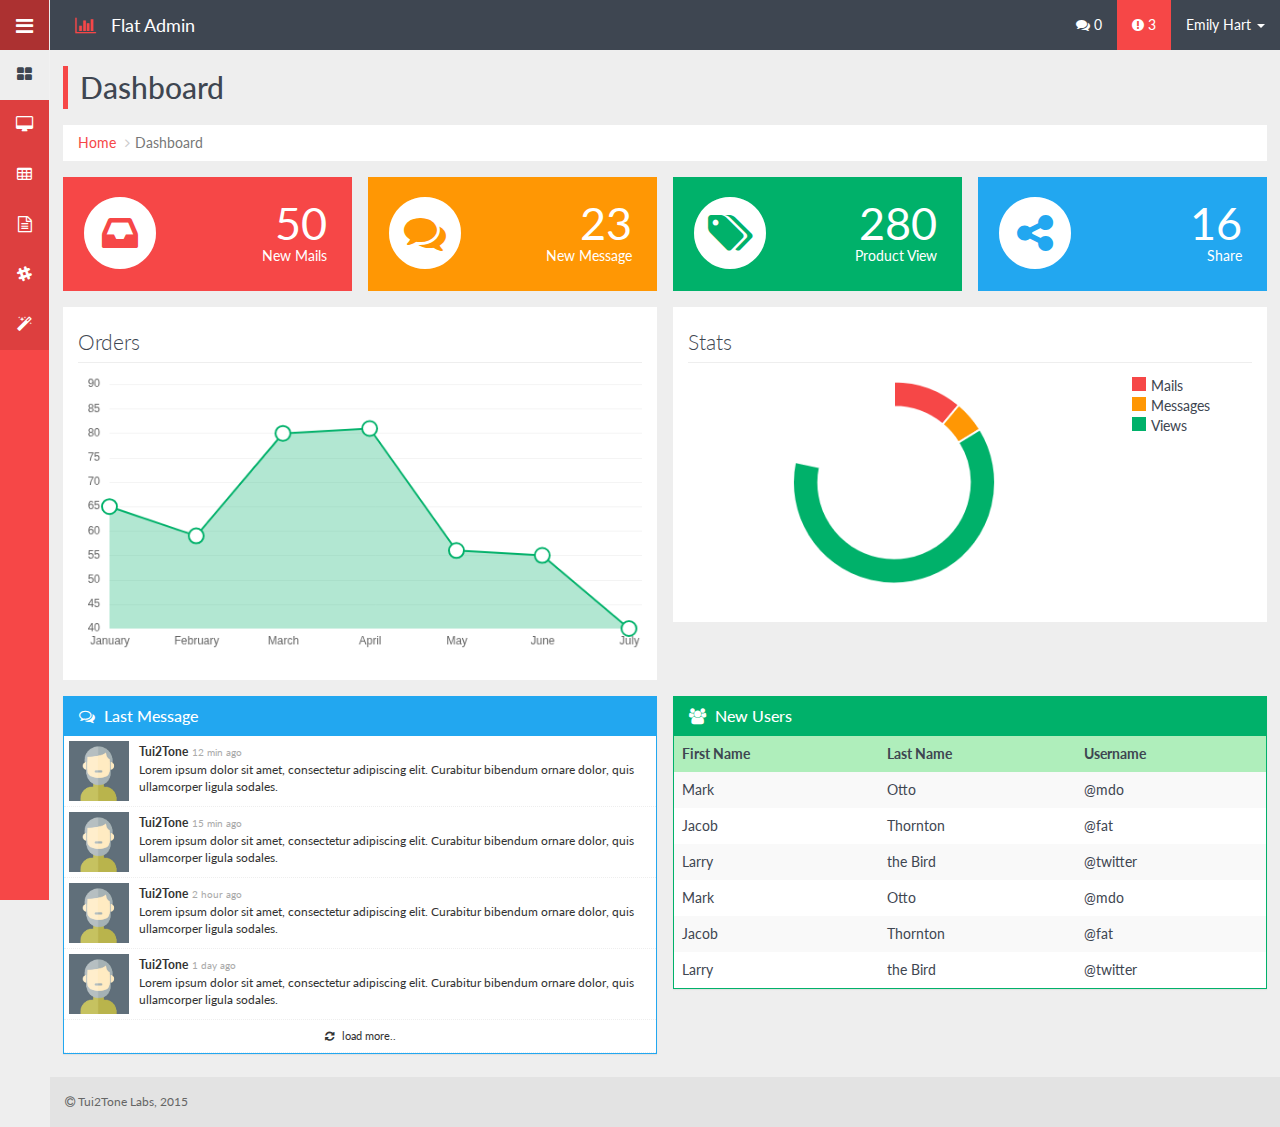
<file: index.html>
<!DOCTYPE html>
<html>

<head>
    <title>Flat Admin - Bootstrap Themes</title>
    <meta http-equiv="X-UA-Compatible" content="IE=edge">
    <meta name="description" content="">
    <meta name="author" content="">
    <meta name="viewport" content="width=device-width, initial-scale=1, maximum-scale=1, user-scalable=no">
    <link href='http://fonts.googleapis.com/css?family=Lato:300,400,700,900' rel='stylesheet' type='text/css'>

    <link rel="stylesheet" type="text/css" href="css/bootstrap.min.css">
    <link rel="stylesheet" type="text/css" href="css/animate.css">
    <link rel="stylesheet" type="text/css" href="css/font-awesome.min.css">
    <link rel="stylesheet" type="text/css" href="css/bootstrap-select.min.css">
    <link rel="stylesheet" type="text/css" href="css/awesome-bootstrap-checkbox.css">
    <link rel="stylesheet" type="text/css" href="css/select2.css">
    <link rel="stylesheet" type="text/css" href="css/style.css">
    <link rel="stylesheet" type="text/css" href="css/theme.css">

    <script type="text/javascript" src="js/jquery-2.1.3.min.js"></script>
    <script type="text/javascript" src="js/bootstrap.min.js"></script>
    <script type="text/javascript" src="js/Chart.min.js"></script>
    <script type="text/javascript" src="js/bootstrap-select.min.js"></script>
    <script type="text/javascript" src="js/main.js"></script>
    <script type="text/javascript" src="js/index.js"></script>
</head>

<body class="flat-blue sidebar-collapse">
    <div class="sidebar">
        <div class="menu-control toggle-sidebar">
            <a class="navbar-brand" href="#"><i class="fa fa-bar-chart"></i> Flat Admin</a>
            <i class="fa fa-bars navicon"></i>
        </div>
        <ul class="menu">
                        <li class="submenu">
                <a href="index.html" class="active">
                    <div>
                        <i class="menu-icon fa fa-th-large"></i>
                        <span class="menu-title">Dashboard</span>
                    </div>
                </a>
            </li>
            <li class="submenu">
                <a href="element.html">
                    <div>
                        <i class="menu-icon fa fa-desktop"></i>
                        <span class="menu-title">UI Elements</span>
                    </div>
                </a>
            </li>
            <li class="submenu">
                <a href="table.html">
                    <div>
                        <i class="menu-icon fa fa-table"></i>
                        <span class="menu-title">Table</span>
                    </div>
                </a>
            </li>
            <li class="submenu">
                <a href="form.html">
                    <div>
                        <i class="menu-icon fa fa-file-text-o"></i>
                        <span class="menu-title">Form</span>
                    </div>
                </a>
            </li>

            <li class="submenu dropdown">
                <a href="#" class="dropdown-toggle" data-toggle="dropdown">

                    <div>
                        <i class="menu-icon fa fa-slack"></i>
                        <span class="menu-title">Page Example</span>
                    </div>
                </a>
                <ul class="dropdown-menu">
                    <li>
                        <a href="login.html">
                            <div>
                                <i class="menu-icon fa fa-sign-in"></i>
                                <span class="menu-sub-title">Login</span>
                            </div>
                        </a>
                    </li>
                    <li>
                        <a href="register.html">
                            <div>
                                <i class="menu-icon fa fa-pencil-square-o"></i>
                                <span class="menu-sub-title">Register</span>
                            </div>
                        </a>
                    </li>
                </ul>
            </li>
            <li class="submenu dropdown">
                <a href="#" class="dropdown-toggle" data-toggle="dropdown">

                    <div>
                        <i class="menu-icon fa fa-magic"></i>
                        <span class="menu-title">Custom Elements</span>
                    </div>
                </a>
                <ul class="dropdown-menu">
                    <li>
                        <a href="custom-dashboard.html">
                            <div>
                                <i class="menu-icon fa fa-bar-chart"></i>
                                <span class="menu-sub-title">Dashboard</span>
                            </div>
                        </a>
                    </li>
                </ul>
            </li>
        </ul>
    </div>
    <div class="content-container wrap">
        <nav class="navbar navbar-default">
            <div>

                <!-- Collect the nav links, forms, and other content for toggling -->
                <div class="collapse navbar-collapse" id="bs-example-navbar-collapse-1">
                    <div class="navbar-header">
                        <button type="button" class="navbar-toggle collapsed" data-toggle="collapse" data-target="#bs-example-navbar-collapse-1">
                            <span class="sr-only">Toggle navigation</span>
                            <span class="icon-bar"></span>
                            <span class="icon-bar"></span>
                            <span class="icon-bar"></span>
                        </button>
                        <a class="navbar-brand" href="#"><i class="fa fa-bar-chart"></i> Flat Admin</a>
                    </div>
                    <ul class="nav navbar-nav navbar-right">
                        <li class="dropdown">
                            <a href="#" class="dropdown-toggle" data-toggle="dropdown" role="button" aria-expanded="false"><i class="fa fa fa-comments"></i> 0</a>
                            <ul class="dropdown-menu">
                                <li class="dropdown-title-bar">
                                    Notification ( 0 )
                                </li>
                                <li class="message">
                                    No new notification
                                </li>
                            </ul>
                        </li>
                        <li class="dropdown notification-alert">
                            <a href="#" class="dropdown-toggle" data-toggle="dropdown" role="button" aria-expanded="false"><i class="fa fa-exclamation-circle"></i> 3</a>
                            <ul class="dropdown-menu">
                                <li class="dropdown-title-bar">
                                    Notification ( 3 )
                                </li>
                                <li>
                                    <ul class="notification-list">
                                        <li>
                                            <a href="#">
                                                <div class="noti-icon noti-alert">
                                                    <i class="fa fa-exclamation-circle fa-2x"></i>
                                                </div>
                                                <div class="noti-message">1 new registration</div>
                                            </a>
                                        </li>
                                        <li>
                                            <a href="#">
                                                <div class="noti-icon noti-success">
                                                    <i class="fa fa-check fa-2x"></i>
                                                </div>
                                                <div class="noti-message">3 new orders</div>
                                            </a>
                                        </li>
                                        <li>
                                            <a href="#">
                                                <div class="noti-icon noti-primary">
                                                    <i class="fa fa-comments fa-2x"></i>
                                                </div>
                                                <div class="noti-message">2 customers messages</div>
                                            </a>
                                        </li>
                                    </ul>
                                </li>
                            </ul>
                        </li>
                        <li class="dropdown">
                            <a href="#" class="dropdown-toggle" data-toggle="dropdown" role="button" aria-expanded="false">Emily Hart <span class="caret"></span></a>
                            <ul class="dropdown-menu user-info">
                                <li class="dropdown-title-bar">
                                    <img src="images/profile.jpg" class="profile-img">
                                </li>
                                <li>
                                    <div class="navbar-login">
                                        <h4 class="user-name">Emily Hart</h4>
                                        <p>emily_hart@email.com</p>
                                        <div class="btn-group margin-bottom-2x" role="group">
                                            <button type="button" class="btn btn-default"><i class="fa fa-user"></i> Profile</button>
                                            <button type="button" class="btn btn-default"><i class="fa fa-sign-out"></i> Logout</button>
                                        </div>
                                    </div>
                                </li>
                            </ul>
                        </li>
                    </ul>
                </div>
                <!-- /.navbar-collapse -->
            </div>
            <!-- /.container-fluid -->
        </nav>
        <div class="container-fluid">
            <div class="row">
                <div class="col-xs-12">
                    <span class="page-title red"><h2>Dashboard</h2></span>
                </div>
            </div>
            <div class="row">
                <div class="col-xs-12">

                    <ol class="breadcrumb">
                        <li><a href="#">Home</a>
                        </li>
                        <li class="active">Dashboard</a>
                        </li>
                    </ol>
                </div>
            </div>
            <div class="row">
                <div class="col-lg-3 col-md-6 col-sm-6 col-xs-12">
                    <a href="#">
                        <div class="banner-block red">
                            <div class="block-content">
                                <span class="banner-icon fa-stack fa-3x">
                                    <i class="fa fa-circle fa-stack-2x"></i>
                                    <i class="fa fa-inbox fa-stack-1x fa-inverse"></i>
                                </span>
                                <div class="banner-content">
                                    <div class="title">50</div>
                                    <div class="sub-title">New Mails</div>
                                </div>
                                <div class="clear-both"></div>
                            </div>

                        </div>
                    </a>
                </div>
                <div class="col-lg-3 col-md-6 col-sm-6 col-xs-12">
                    <a href="#">
                        <div class="banner-block yellow">
                            <div class="block-content">
                                <span class="fa-stack fa-3x">
                                <i class="fa fa-circle fa-stack-2x"></i>
                                <i class="fa fa-comments fa-stack-1x fa-inverse"></i>
                            </span>
                                <div class="banner-content">
                                    <div class="title">23</div>
                                    <div class="sub-title">New Message</div>
                                </div>
                                <div class="clear-both"></div>
                            </div>
                        </div>
                    </a>
                </div>
                <div class="col-lg-3 col-md-6 col-sm-6 col-xs-12">
                    <a href="#">
                        <div class="banner-block green">
                            <div class="block-content">
                                <span class="fa-stack fa-3x">
                                <i class="fa fa-circle fa-stack-2x"></i>
                                <i class="fa fa-tags fa-stack-1x fa-inverse"></i>
                            </span>
                                <div class="banner-content">
                                    <div class="title">280</div>
                                    <div class="sub-title">Product View</div>
                                </div>
                                <div class="clear-both"></div>
                            </div>

                        </div>
                    </a>
                </div>
                <div class="col-lg-3 col-md-6 col-sm-6 col-xs-12">
                    <a href="#">
                        <div class="banner-block blue">
                            <div class="block-content">
                                <span class="fa-stack fa-3x">
                                <i class="fa fa-circle fa-stack-2x"></i>
                                <i class="fa fa-share-alt fa-stack-1x fa-inverse"></i>
                            </span>
                                <div class="banner-content">
                                    <div class="title">16</div>
                                    <div class="sub-title">Share</div>
                                </div>
                                <div class="clear-both"></div>
                            </div>

                        </div>
                    </a>
                </div>
            </div>
            <div class="row">
                <div class="col-lg-6 col-md-6 col-sm-6 col-xs-12">
                    <div class="banner-block white">
                        <div class="block-content">
                            <div class="block-title">Orders</div>
                            <canvas id="dashboard-order-chart" style="padding:10px 30px 10px 10px;"></canvas>
                        </div>
                    </div>
                </div>
                <div class="col-lg-6 col-md-6 col-sm-6 col-xs-12">
                    <div class="banner-block white">
                        <div class="block-content">
                            <div class="block-title">Stats</div>
                            <div class="row">
                                <div class="col-md-9">
                                    <canvas id="dashboard-stat-chart" style="padding:10px 30px 10px 10px;"></canvas>
                                </div>

                                <div class="col-md-3">
                                    <div id="dashboard-stat-chart-legend" class="pie-legend"></div>
                                </div>
                            </div>

                        </div>
                    </div>
                </div>
            </div>
            <div class="row">
                <div class="col-lg-6 col-md-6 col-sm-6 col-xs-12">
                    <div class="panel panel-info">
                        <div class="panel-heading">
                            <h3 class="panel-title"><i class="fa fa-comments-o"></i> Last Message</h3>
                        </div>
                        <div class="panel-body no-padding">
                            <ul class="message-list">
                                <a href="#">
                                    <li>
                                        <img src="images/profile.jpg" class="profile-img pull-left">
                                        <div class="message-block">
                                            <div><span class="username">Tui2Tone</span> <span class="message-datetime">12 min ago</span>
                                            </div>
                                            <div class="message">Lorem ipsum dolor sit amet, consectetur adipiscing elit. Curabitur bibendum ornare dolor, quis ullamcorper ligula sodales.</div>
                                        </div>

                                    </li>
                                </a>
                                <a href="#">
                                    <li>
                                        <img src="images/profile.jpg" class="profile-img pull-left">
                                        <div class="message-block">
                                            <div><span class="username">Tui2Tone</span> <span class="message-datetime">15 min ago</span>
                                            </div>
                                            <div class="message">Lorem ipsum dolor sit amet, consectetur adipiscing elit. Curabitur bibendum ornare dolor, quis ullamcorper ligula sodales.</div>
                                        </div>
                                    </li>
                                </a>
                                <a href="#">
                                    <li>
                                        <img src="images/profile.jpg" class="profile-img pull-left">
                                        <div class="message-block">
                                            <div><span class="username">Tui2Tone</span> <span class="message-datetime">2 hour ago</span>
                                            </div>
                                            <div class="message">Lorem ipsum dolor sit amet, consectetur adipiscing elit. Curabitur bibendum ornare dolor, quis ullamcorper ligula sodales.</div>
                                        </div>
                                    </li>
                                </a>
                                <a href="#">
                                    <li>
                                        <img src="images/profile.jpg" class="profile-img pull-left">
                                        <div class="message-block">
                                            <div><span class="username">Tui2Tone</span> <span class="message-datetime">1 day ago</span>
                                            </div>
                                            <div class="message">Lorem ipsum dolor sit amet, consectetur adipiscing elit. Curabitur bibendum ornare dolor, quis ullamcorper ligula sodales.</div>
                                        </div>
                                    </li>
                                </a>
                                <a href="#" id="message-load-more">
                                    <li class="text-center load-more">
                                        <i class="fa fa-refresh"></i> load more..
                                    </li>
                                </a>
                            </ul>
                        </div>
                    </div>
                </div>
                <div class="col-lg-6 col-md-6 col-sm-6 col-xs-12">
                    <div class="panel panel-success">
                        <div class="panel-heading">
                            <h3 class="panel-title"><i class="fa fa-users"></i> New Users</h3>
                        </div>
                        <table class="table table-striped">
                            <thead>
                                <tr>
                                    <th>First Name</th>
                                    <th>Last Name</th>
                                    <th>Username</th>
                                </tr>
                            </thead>
                            <tbody>
                                <tr>
                                    <td>Mark</td>
                                    <td>Otto</td>
                                    <td>@mdo</td>
                                </tr>
                                <tr>
                                    <td>Jacob</td>
                                    <td>Thornton</td>
                                    <td>@fat</td>
                                </tr>
                                <tr>
                                    <td>Larry</td>
                                    <td>the Bird</td>
                                    <td>@twitter</td>
                                </tr>
                                <tr>
                                    <td>Mark</td>
                                    <td>Otto</td>
                                    <td>@mdo</td>
                                </tr>
                                <tr>
                                    <td>Jacob</td>
                                    <td>Thornton</td>
                                    <td>@fat</td>
                                </tr>
                                <tr>
                                    <td>Larry</td>
                                    <td>the Bird</td>
                                    <td>@twitter</td>
                                </tr>
                            </tbody>
                        </table>
                    </div>
                </div>
            </div>
        </div>
    </div>

    <footer class="footer">
            <span><i class="fa fa-copyright"></i> Tui2Tone Labs, 2015</span>
    </footer>
</body>

</html>
</file>
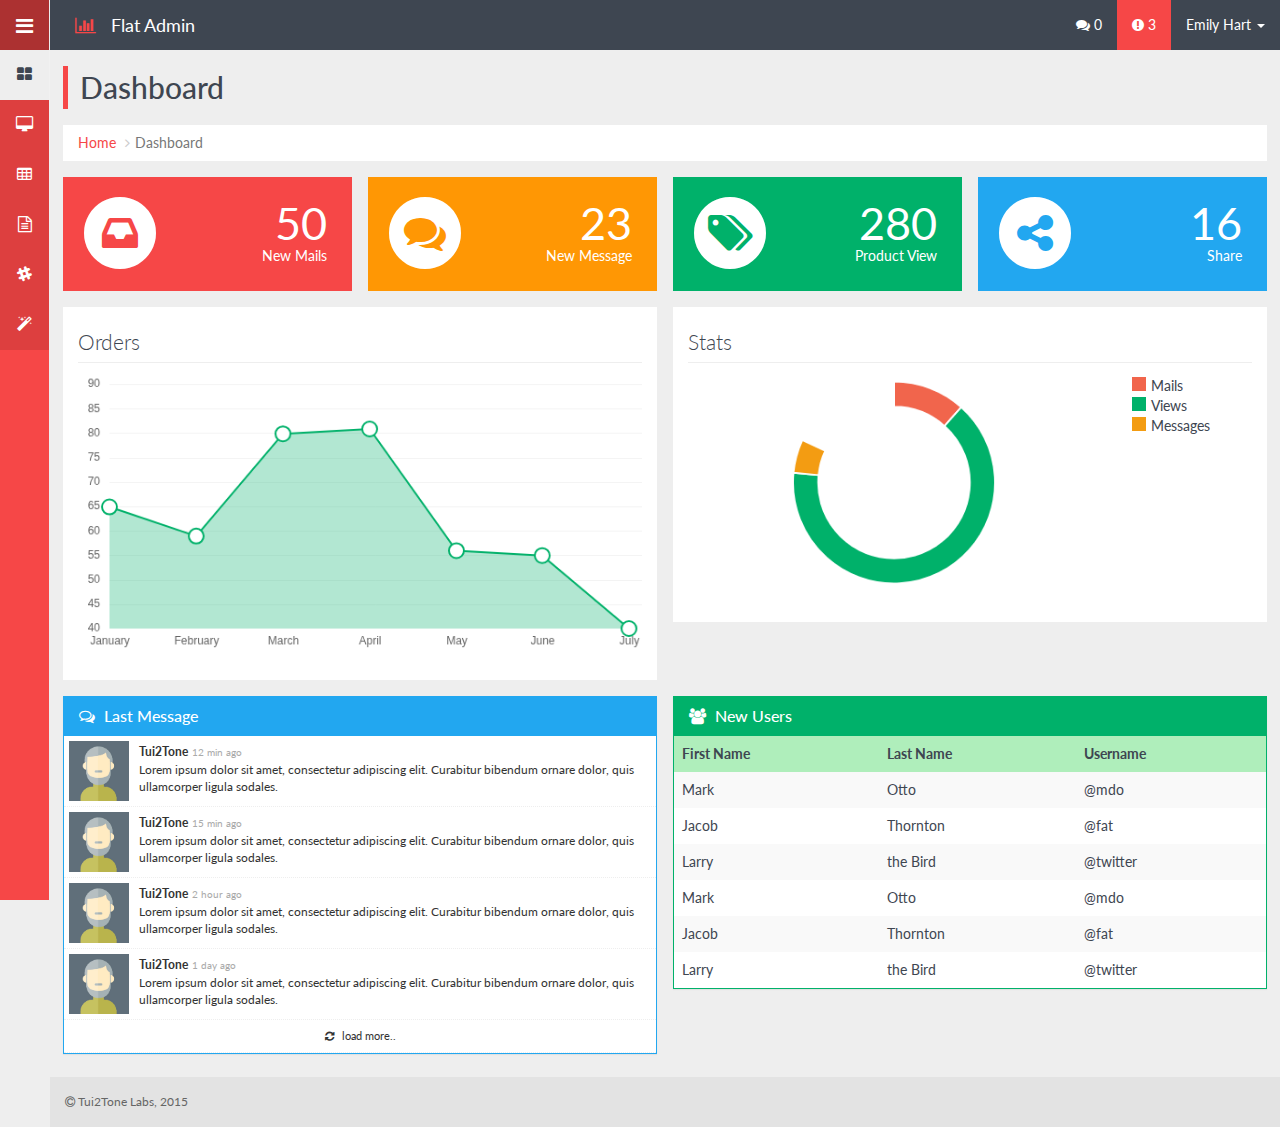
<file: demo/index.html>
<!DOCTYPE html>
<html>

<head>
    <title>Flat Admin - Bootstrap Themes</title>
    <link href='http://fonts.googleapis.com/css?family=Lato:300,400,700,900' rel='stylesheet' type='text/css'>

    <link rel="stylesheet" type="text/css" href="css/bootstrap.min.css">
    <link rel="stylesheet" type="text/css" href="css/animate.css">
    <link rel="stylesheet" type="text/css" href="css/font-awesome.min.css">
    <link rel="stylesheet" type="text/css" href="css/bootstrap-select.min.css">
    <link rel="stylesheet" type="text/css" href="css/awesome-bootstrap-checkbox.css">
    <link rel="stylesheet" type="text/css" href="css/select2.css">
    <link rel="stylesheet" type="text/css" href="css/style.css">
    <link rel="stylesheet" type="text/css" href="css/theme.css">

    <script type="text/javascript" src="js/jquery-2.1.3.min.js"></script>
    <script type="text/javascript" src="js/bootstrap.min.js"></script>
    <script type="text/javascript" src="js/Chart.min.js"></script>
    <script type="text/javascript" src="js/bootstrap-select.min.js"></script>
    <script type="text/javascript" src="js/main.js"></script>
    <script type="text/javascript" src="js/index.js"></script>
</head>

<body class="flat-blue sidebar-collapse">
    <div class="sidebar">
        <div class="menu-control toggle-sidebar">
            <a class="navbar-brand" href="#"><i class="fa fa-bar-chart"></i> Flat Admin</a>
            <i class="fa fa-bars navicon"></i>
        </div>
        <ul class="menu">
                        <li class="submenu">
                <a href="index.html" class="active">
                    <div>
                        <i class="menu-icon fa fa-th-large"></i>
                        <span class="menu-title">Dashboard</span>
                    </div>
                </a>
            </li>
            <li class="submenu">
                <a href="element.html">
                    <div>
                        <i class="menu-icon fa fa-desktop"></i>
                        <span class="menu-title">UI Elements</span>
                    </div>
                </a>
            </li>
            <li class="submenu">
                <a href="table.html">
                    <div>
                        <i class="menu-icon fa fa-table"></i>
                        <span class="menu-title">Table</span>
                    </div>
                </a>
            </li>
            <li class="submenu">
                <a href="form.html">
                    <div>
                        <i class="menu-icon fa fa-file-text-o"></i>
                        <span class="menu-title">Form</span>
                    </div>
                </a>
            </li>

            <li class="submenu dropdown">
                <a href="#" class="dropdown-toggle" data-toggle="dropdown">

                    <div>
                        <i class="menu-icon fa fa-slack"></i>
                        <span class="menu-title">Page Example</span>
                    </div>
                </a>
                <ul class="dropdown-menu">
                    <li>
                        <a href="login.html">
                            <div>
                                <i class="menu-icon fa fa-sign-in"></i>
                                <span class="menu-sub-title">Login</span>
                            </div>
                        </a>
                    </li>
                    <li>
                        <a href="register.html">
                            <div>
                                <i class="menu-icon fa fa-pencil-square-o"></i>
                                <span class="menu-sub-title">Register</span>
                            </div>
                        </a>
                    </li>
                </ul>
            </li>
            <li class="submenu dropdown">
                <a href="#" class="dropdown-toggle" data-toggle="dropdown">

                    <div>
                        <i class="menu-icon fa fa-magic"></i>
                        <span class="menu-title">Custom Elements</span>
                    </div>
                </a>
                <ul class="dropdown-menu">
                    <li>
                        <a href="custom-dashboard.html">
                            <div>
                                <i class="menu-icon fa fa-bar-chart"></i>
                                <span class="menu-sub-title">Dashboard</span>
                            </div>
                        </a>
                    </li>
                </ul>
            </li>
        </ul>
    </div>
    <div class="content-container wrap">
        <nav class="navbar navbar-default">
            <div>

                <!-- Collect the nav links, forms, and other content for toggling -->
                <div class="collapse navbar-collapse" id="bs-example-navbar-collapse-1">
                    <div class="navbar-header">
                        <button type="button" class="navbar-toggle collapsed" data-toggle="collapse" data-target="#bs-example-navbar-collapse-1">
                            <span class="sr-only">Toggle navigation</span>
                            <span class="icon-bar"></span>
                            <span class="icon-bar"></span>
                            <span class="icon-bar"></span>
                        </button>
                        <a class="navbar-brand" href="#"><i class="fa fa-bar-chart"></i> Flat Admin</a>
                    </div>
                    <ul class="nav navbar-nav navbar-right">
                        <li class="dropdown">
                            <a href="#" class="dropdown-toggle" data-toggle="dropdown" role="button" aria-expanded="false"><i class="fa fa fa-comments"></i> 0</a>
                            <ul class="dropdown-menu">
                                <li class="dropdown-title-bar">
                                    Notification ( 0 )
                                </li>
                                <li class="message">
                                    No new notification
                                </li>
                            </ul>
                        </li>
                        <li class="dropdown notification-alert">
                            <a href="#" class="dropdown-toggle" data-toggle="dropdown" role="button" aria-expanded="false"><i class="fa fa-exclamation-circle"></i> 3</a>
                            <ul class="dropdown-menu">
                                <li class="dropdown-title-bar">
                                    Notification ( 3 )
                                </li>
                                <li>
                                    <ul class="notification-list">
                                        <li>
                                            <a href="#">
                                                <div class="noti-icon noti-alert">
                                                    <i class="fa fa-exclamation-circle fa-2x"></i>
                                                </div>
                                                <div class="noti-message">1 new registration</div>
                                            </a>
                                        </li>
                                        <li>
                                            <a href="#">
                                                <div class="noti-icon noti-success">
                                                    <i class="fa fa-check fa-2x"></i>
                                                </div>
                                                <div class="noti-message">3 new orders</div>
                                            </a>
                                        </li>
                                        <li>
                                            <a href="#">
                                                <div class="noti-icon noti-primary">
                                                    <i class="fa fa-comments fa-2x"></i>
                                                </div>
                                                <div class="noti-message">2 customers messages</div>
                                            </a>
                                        </li>
                                    </ul>
                                </li>
                            </ul>
                        </li>
                        <li class="dropdown">
                            <a href="#" class="dropdown-toggle" data-toggle="dropdown" role="button" aria-expanded="false">Emily Hart <span class="caret"></span></a>
                            <ul class="dropdown-menu user-info">
                                <li class="dropdown-title-bar">
                                    <img src="images/profile.jpg" class="profile-img">
                                </li>
                                <li>
                                    <div class="navbar-login">
                                        <h4 class="user-name">Emily Hart</h4>
                                        <p>emily_hart@email.com</p>
                                        <div class="btn-group margin-bottom-2x" role="group">
                                            <button type="button" class="btn btn-default"><i class="fa fa-user"></i> Profile</button>
                                            <button type="button" class="btn btn-default"><i class="fa fa-sign-out"></i> Logout</button>
                                        </div>
                                    </div>
                                </li>
                            </ul>
                        </li>
                    </ul>
                </div>
                <!-- /.navbar-collapse -->
            </div>
            <!-- /.container-fluid -->
        </nav>
        <div class="container-fluid">
            <div class="row">
                <div class="col-xs-12">
                    <span class="page-title red"><h2>Dashboard</h2></span>
                </div>
            </div>
            <div class="row">
                <div class="col-xs-12">

                    <ol class="breadcrumb">
                        <li><a href="#">Home</a>
                        </li>
                        <li class="active">Dashboard</a>
                        </li>
                    </ol>
                </div>
            </div>
            <div class="row">
                <div class="col-lg-3 col-md-6 col-sm-6 col-xs-12">
                    <a href="#">
                        <div class="banner-block red">
                            <div class="block-content">
                                <span class="banner-icon fa-stack fa-3x">
                                    <i class="fa fa-circle fa-stack-2x"></i>
                                    <i class="fa fa-inbox fa-stack-1x fa-inverse"></i>
                                </span>
                                <div class="banner-content">
                                    <div class="title">50</div>
                                    <div class="sub-title">New Mails</div>
                                </div>
                                <div class="clear-both"></div>
                            </div>

                        </div>
                    </a>
                </div>
                <div class="col-lg-3 col-md-6 col-sm-6 col-xs-12">
                    <a href="#">
                        <div class="banner-block yellow">
                            <div class="block-content">
                                <span class="fa-stack fa-3x">
                                <i class="fa fa-circle fa-stack-2x"></i>
                                <i class="fa fa-comments fa-stack-1x fa-inverse"></i>
                            </span>
                                <div class="banner-content">
                                    <div class="title">23</div>
                                    <div class="sub-title">New Message</div>
                                </div>
                                <div class="clear-both"></div>
                            </div>
                        </div>
                    </a>
                </div>
                <div class="col-lg-3 col-md-6 col-sm-6 col-xs-12">
                    <a href="#">
                        <div class="banner-block green">
                            <div class="block-content">
                                <span class="fa-stack fa-3x">
                                <i class="fa fa-circle fa-stack-2x"></i>
                                <i class="fa fa-tags fa-stack-1x fa-inverse"></i>
                            </span>
                                <div class="banner-content">
                                    <div class="title">280</div>
                                    <div class="sub-title">Product View</div>
                                </div>
                                <div class="clear-both"></div>
                            </div>

                        </div>
                    </a>
                </div>
                <div class="col-lg-3 col-md-6 col-sm-6 col-xs-12">
                    <a href="#">
                        <div class="banner-block blue">
                            <div class="block-content">
                                <span class="fa-stack fa-3x">
                                <i class="fa fa-circle fa-stack-2x"></i>
                                <i class="fa fa-share-alt fa-stack-1x fa-inverse"></i>
                            </span>
                                <div class="banner-content">
                                    <div class="title">16</div>
                                    <div class="sub-title">Share</div>
                                </div>
                                <div class="clear-both"></div>
                            </div>

                        </div>
                    </a>
                </div>
            </div>
            <div class="row">
                <div class="col-lg-6 col-md-6 col-sm-6 col-xs-12">
                    <div class="banner-block white">
                        <div class="block-content">
                            <div class="block-title">Orders</div>
                            <canvas id="dashboard-order-chart" style="padding:10px 30px 10px 10px;"></canvas>
                        </div>
                    </div>
                </div>
                <div class="col-lg-6 col-md-6 col-sm-6 col-xs-12">
                    <div class="banner-block white">
                        <div class="block-content">
                            <div class="block-title">Stats</div>
                            <div class="row">
                                <div class="col-md-9">
                                    <canvas id="dashboard-stat-chart" style="padding:10px 30px 10px 10px;"></canvas>
                                </div>

                                <div class="col-md-3">
                                    <div id="dashboard-stat-chart-legend" class="pie-legend"></div>
                                </div>
                            </div>

                        </div>
                    </div>
                </div>
            </div>
            <div class="row">
                <div class="col-lg-6 col-md-6 col-sm-6 col-xs-12">
                    <div class="panel panel-info">
                        <div class="panel-heading">
                            <h3 class="panel-title"><i class="fa fa-comments-o"></i> Last Message</h3>
                        </div>
                        <div class="panel-body no-padding">
                            <ul class="message-list">
                                <a href="#">
                                    <li>
                                        <img src="images/profile.jpg" class="profile-img pull-left">
                                        <div class="message-block">
                                            <div><span class="username">Tui2Tone</span> <span class="message-datetime">12 min ago</span>
                                            </div>
                                            <div class="message">Lorem ipsum dolor sit amet, consectetur adipiscing elit. Curabitur bibendum ornare dolor, quis ullamcorper ligula sodales.</div>
                                        </div>

                                    </li>
                                </a>
                                <a href="#">
                                    <li>
                                        <img src="images/profile.jpg" class="profile-img pull-left">
                                        <div class="message-block">
                                            <div><span class="username">Tui2Tone</span> <span class="message-datetime">15 min ago</span>
                                            </div>
                                            <div class="message">Lorem ipsum dolor sit amet, consectetur adipiscing elit. Curabitur bibendum ornare dolor, quis ullamcorper ligula sodales.</div>
                                        </div>
                                    </li>
                                </a>
                                <a href="#">
                                    <li>
                                        <img src="images/profile.jpg" class="profile-img pull-left">
                                        <div class="message-block">
                                            <div><span class="username">Tui2Tone</span> <span class="message-datetime">2 hour ago</span>
                                            </div>
                                            <div class="message">Lorem ipsum dolor sit amet, consectetur adipiscing elit. Curabitur bibendum ornare dolor, quis ullamcorper ligula sodales.</div>
                                        </div>
                                    </li>
                                </a>
                                <a href="#">
                                    <li>
                                        <img src="images/profile.jpg" class="profile-img pull-left">
                                        <div class="message-block">
                                            <div><span class="username">Tui2Tone</span> <span class="message-datetime">1 day ago</span>
                                            </div>
                                            <div class="message">Lorem ipsum dolor sit amet, consectetur adipiscing elit. Curabitur bibendum ornare dolor, quis ullamcorper ligula sodales.</div>
                                        </div>
                                    </li>
                                </a>
                                <a href="#" id="message-load-more">
                                    <li class="text-center load-more">
                                        <i class="fa fa-refresh"></i> load more..
                                    </li>
                                </a>
                            </ul>
                        </div>
                    </div>
                </div>
                <div class="col-lg-6 col-md-6 col-sm-6 col-xs-12">
                    <div class="panel panel-success">
                        <div class="panel-heading">
                            <h3 class="panel-title"><i class="fa fa-users"></i> New Users</h3>
                        </div>
                        <table class="table table-striped">
                            <thead>
                                <tr>
                                    <th>First Name</th>
                                    <th>Last Name</th>
                                    <th>Username</th>
                                </tr>
                            </thead>
                            <tbody>
                                <tr>
                                    <td>Mark</td>
                                    <td>Otto</td>
                                    <td>@mdo</td>
                                </tr>
                                <tr>
                                    <td>Jacob</td>
                                    <td>Thornton</td>
                                    <td>@fat</td>
                                </tr>
                                <tr>
                                    <td>Larry</td>
                                    <td>the Bird</td>
                                    <td>@twitter</td>
                                </tr>
                                <tr>
                                    <td>Mark</td>
                                    <td>Otto</td>
                                    <td>@mdo</td>
                                </tr>
                                <tr>
                                    <td>Jacob</td>
                                    <td>Thornton</td>
                                    <td>@fat</td>
                                </tr>
                                <tr>
                                    <td>Larry</td>
                                    <td>the Bird</td>
                                    <td>@twitter</td>
                                </tr>
                            </tbody>
                        </table>
                    </div>
                </div>
            </div>
        </div>
    </div>

    <footer class="footer">
            <span><i class="fa fa-copyright"></i> Tui2Tone Labs, 2015</span>
    </footer>
</body>

</html>
</file>
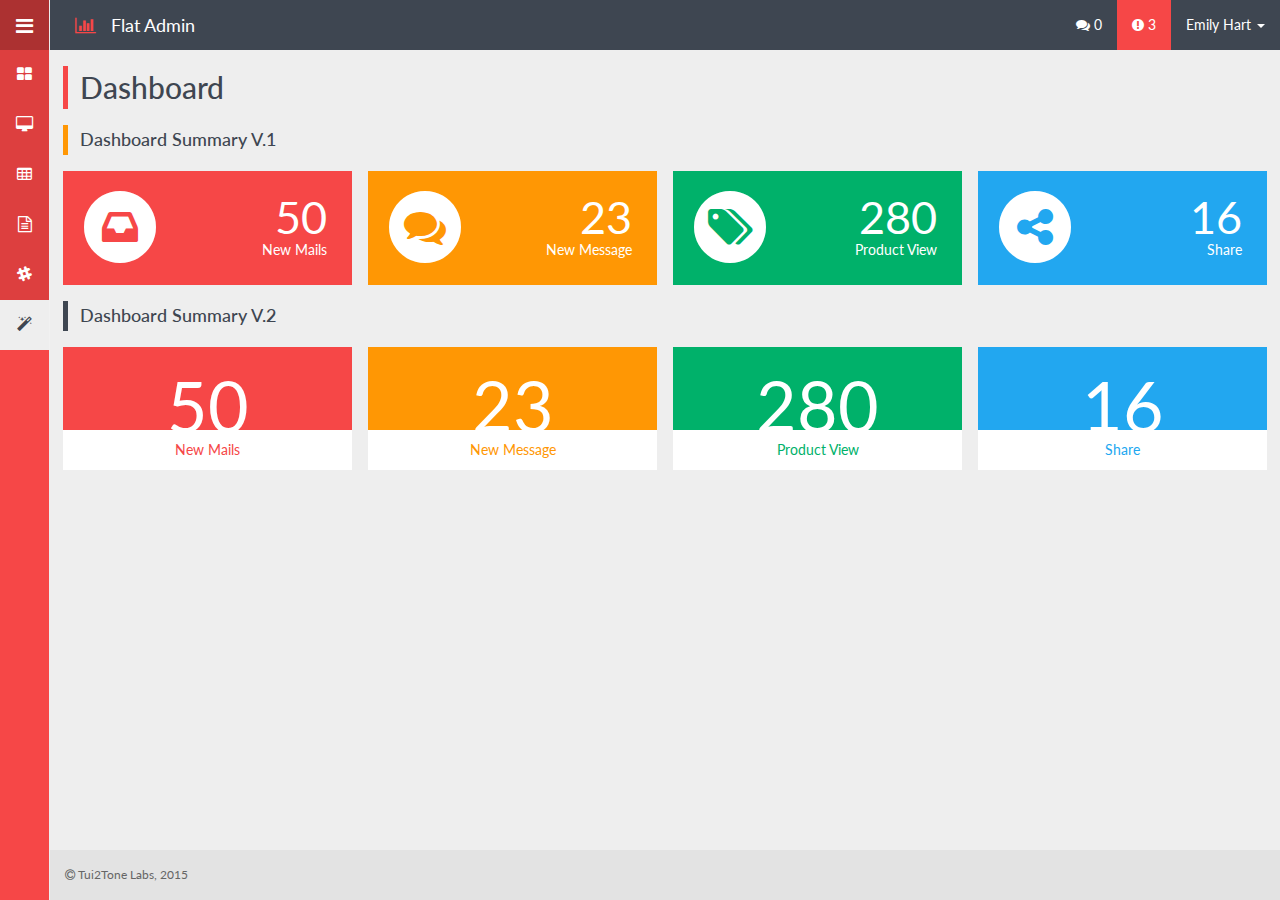
<file: custom-dashboard.html>
<!DOCTYPE html>
<html>

<head>
    <title>Flat Admin - Bootstrap Themes</title>
    <link href='http://fonts.googleapis.com/css?family=Lato:300,400,700,900' rel='stylesheet' type='text/css'>

    <link rel="stylesheet" type="text/css" href="css/bootstrap.min.css">
    <link rel="stylesheet" type="text/css" href="css/animate.css">
    <link rel="stylesheet" type="text/css" href="css/font-awesome.min.css">
    <link rel="stylesheet" type="text/css" href="css/bootstrap-select.min.css">
    <link rel="stylesheet" type="text/css" href="css/awesome-bootstrap-checkbox.css">
    <link rel="stylesheet" type="text/css" href="css/select2.css">
    <link rel="stylesheet" type="text/css" href="css/style.css">
    <link rel="stylesheet" type="text/css" href="css/theme.css">

    <script type="text/javascript" src="js/jquery-2.1.3.min.js"></script>
    <script type="text/javascript" src="js/bootstrap.min.js"></script>
    <script type="text/javascript" src="js/Chart.min.js"></script>
    <script type="text/javascript" src="js/bootstrap-select.min.js"></script>
    <script type="text/javascript" src="js/main.js"></script>
    <script type="text/javascript" src="js/index.js"></script>
</head>

<body class="flat-blue sidebar-collapse">
    <div class="sidebar">
        <div class="menu-control toggle-sidebar">
            <a class="navbar-brand" href="#"><i class="fa fa-bar-chart"></i> Flat Admin</a>
            <i class="fa fa-bars navicon"></i>
        </div>
        <ul class="menu">
            <li class="submenu">
                <a href="index.html">
                    <div>
                        <i class="menu-icon fa fa-th-large"></i>
                        <span class="menu-title">Dashboard</span>
                    </div>
                </a>
            </li>
            <li class="submenu">
                <a href="element.html">
                    <div>
                        <i class="menu-icon fa fa-desktop"></i>
                        <span class="menu-title">UI Elements</span>
                    </div>
                </a>
            </li>
            <li class="submenu">
                <a href="table.html">
                    <div>
                        <i class="menu-icon fa fa-table"></i>
                        <span class="menu-title">Table</span>
                    </div>
                </a>
            </li>
            <li class="submenu">
                <a href="form.html">
                    <div>
                        <i class="menu-icon fa fa-file-text-o"></i>
                        <span class="menu-title">Form</span>
                    </div>
                </a>
            </li>

            <li class="submenu dropdown">
                <a href="#" class="dropdown-toggle" data-toggle="dropdown">

                    <div>
                        <i class="menu-icon fa fa-slack"></i>
                        <span class="menu-title">Page Example</span>
                    </div>
                </a>
                <ul class="dropdown-menu">
                    <li>
                        <a href="login.html">
                            <div>
                                <i class="menu-icon fa fa-sign-in"></i>
                                <span class="menu-sub-title">Login</span>
                            </div>
                        </a>
                    </li>
                    <li>
                        <a href="register.html">
                            <div>
                                <i class="menu-icon fa fa-pencil-square-o"></i>
                                <span class="menu-sub-title">Register</span>
                            </div>
                        </a>
                    </li>
                </ul>
            </li>
            <li class="submenu dropdown">
                <a href="#" class="dropdown-toggle active" data-toggle="dropdown">

                    <div>
                        <i class="menu-icon fa fa-magic"></i>
                        <span class="menu-title">Custom Elements</span>
                    </div>
                </a>
                <ul class="dropdown-menu">
                    <li>
                        <a href="custom-dashboard.html">
                            <div>
                                <i class="menu-icon fa fa-bar-chart"></i>
                                <span class="menu-sub-title">Dashboard</span>
                            </div>
                        </a>
                    </li>
                </ul>
            </li>
        </ul>
    </div>
    <div class="content-container">
        <nav class="navbar navbar-default">
            <div>

                <!-- Collect the nav links, forms, and other content for toggling -->
                <div class="collapse navbar-collapse" id="bs-example-navbar-collapse-1">
                    <div class="navbar-header">
                        <button type="button" class="navbar-toggle collapsed" data-toggle="collapse" data-target="#bs-example-navbar-collapse-1">
                            <span class="sr-only">Toggle navigation</span>
                            <span class="icon-bar"></span>
                            <span class="icon-bar"></span>
                            <span class="icon-bar"></span>
                        </button>
                        <a class="navbar-brand" href="#"><i class="fa fa-bar-chart"></i> Flat Admin</a>
                    </div>
                    <ul class="nav navbar-nav navbar-right">
                        <li class="dropdown">
                            <a href="#" class="dropdown-toggle" data-toggle="dropdown" role="button" aria-expanded="false"><i class="fa fa fa-comments"></i> 0</a>
                            <ul class="dropdown-menu">
                                <li class="dropdown-title-bar">
                                    Notification ( 0 )
                                </li>
                                <li class="message">
                                    No new notification
                                </li>
                            </ul>
                        </li>
                        <li class="dropdown notification-alert">
                            <a href="#" class="dropdown-toggle" data-toggle="dropdown" role="button" aria-expanded="false"><i class="fa fa-exclamation-circle"></i> 3</a>
                            <ul class="dropdown-menu">
                                <li class="dropdown-title-bar">
                                    Notification ( 3 )
                                </li>
                                <li>
                                    <ul class="notification-list">
                                        <li>
                                            <a href="#">
                                                <div class="noti-icon noti-alert">
                                                    <i class="fa fa-exclamation-circle fa-2x"></i>
                                                </div>
                                                <div class="noti-message">1 new registration</div>
                                            </a>
                                        </li>
                                        <li>
                                            <a href="#">
                                                <div class="noti-icon noti-success">
                                                    <i class="fa fa-check fa-2x"></i>
                                                </div>
                                                <div class="noti-message">3 new orders</div>
                                            </a>
                                        </li>
                                        <li>
                                            <a href="#">
                                                <div class="noti-icon noti-primary">
                                                    <i class="fa fa-comments fa-2x"></i>
                                                </div>
                                                <div class="noti-message">2 customers messages</div>
                                            </a>
                                        </li>
                                    </ul>
                                </li>
                            </ul>
                        </li>
                        <li class="dropdown">
                            <a href="#" class="dropdown-toggle" data-toggle="dropdown" role="button" aria-expanded="false">Emily Hart <span class="caret"></span></a>
                            <ul class="dropdown-menu user-info">
                                <li class="dropdown-title-bar">
                                    <img src="images/profile.jpg" class="profile-img">
                                </li>
                                <li>
                                    <div class="navbar-login">
                                        <h4 class="user-name">Emily Hart</h4>
                                        <p>emily_hart@email.com</p>
                                        <div class="btn-group margin-bottom-2x" role="group">
                                            <button type="button" class="btn btn-default"><i class="fa fa-user"></i> Profile</button>
                                            <button type="button" class="btn btn-default"><i class="fa fa-sign-out"></i> Logout</button>
                                        </div>
                                    </div>
                                </li>
                            </ul>
                        </li>
                    </ul>
                </div>
                <!-- /.navbar-collapse -->
            </div>
            <!-- /.container-fluid -->
        </nav>
        <div class="container-fluid">
            <div class="row">
                <div class="col-xs-12">
                    <span class="page-title red"><h2>Dashboard</h2></span>
                </div>
            </div>
            <div class="row">
                <div class="col-xs-12">
                    <span class="page-title yellow"><h4>Dashboard Summary V.1</h4></span>
                </div>
            </div>
            <div class="row">
                <div class="col-lg-3 col-md-6 col-sm-6 col-xs-12">
                    <a href="#">
                        <div class="banner-block red">
                            <div class="block-content">
                                <span class="banner-icon fa-stack fa-3x">
                                    <i class="fa fa-circle fa-stack-2x"></i>
                                    <i class="fa fa-inbox fa-stack-1x fa-inverse"></i>
                                </span>
                                <div class="banner-content">
                                    <div class="title">50</div>
                                    <div class="sub-title">New Mails</div>
                                </div>
                                <div class="clear-both"></div>
                            </div>

                        </div>
                    </a>
                </div>
                <div class="col-lg-3 col-md-6 col-sm-6 col-xs-12">
                    <a href="#">
                        <div class="banner-block yellow">
                            <div class="block-content">
                                <span class="fa-stack fa-3x">
                                <i class="fa fa-circle fa-stack-2x"></i>
                                <i class="fa fa-comments fa-stack-1x fa-inverse"></i>
                            </span>
                                <div class="banner-content">
                                    <div class="title">23</div>
                                    <div class="sub-title">New Message</div>
                                </div>
                                <div class="clear-both"></div>
                            </div>
                        </div>
                    </a>
                </div>
                <div class="col-lg-3 col-md-6 col-sm-6 col-xs-12">
                    <a href="#">
                        <div class="banner-block green">
                            <div class="block-content">
                                <span class="fa-stack fa-3x">
                                <i class="fa fa-circle fa-stack-2x"></i>
                                <i class="fa fa-tags fa-stack-1x fa-inverse"></i>
                            </span>
                                <div class="banner-content">
                                    <div class="title">280</div>
                                    <div class="sub-title">Product View</div>
                                </div>
                                <div class="clear-both"></div>
                            </div>

                        </div>
                    </a>
                </div>
                <div class="col-lg-3 col-md-6 col-sm-6 col-xs-12">
                    <a href="#">
                        <div class="banner-block blue">
                            <div class="block-content">
                                <span class="fa-stack fa-3x">
                                    <i class="fa fa-circle fa-stack-2x"></i>
                                    <i class="fa fa-share-alt fa-stack-1x fa-inverse"></i>
                                </span>
                                <div class="banner-content">
                                    <div class="title">16</div>
                                    <div class="sub-title">Share</div>
                                </div>
                                <div class="clear-both"></div>
                            </div>

                        </div>
                    </a>
                </div>
                </div>

            <div class="row">
                <div class="col-xs-12">
                    <span class="page-title"><h4>Dashboard Summary V.2</h4></span>
                </div>
            </div>
            <div class="row">
                <div class="col-lg-3 col-md-6 col-sm-6 col-xs-12">
                    <a href="#">
                        <div class="banner-block-v2 red">
                            <div class="block-content">
                                <div class="banner-content">
                                    <div class="title">50</div>
                                    <div class="sub-title">New Mails</div>
                                </div>
                                <div class="clear-both"></div>
                            </div>

                        </div>
                    </a>
                </div>
                <div class="col-lg-3 col-md-6 col-sm-6 col-xs-12">
                    <a href="#">
                        <div class="banner-block-v2 yellow">
                            <div class="block-content">
                                <div class="banner-content">
                                    <div class="title">23</div>
                                    <div class="sub-title">New Message</div>
                                </div>
                                <div class="clear-both"></div>
                            </div>
                        </div>
                    </a>
                </div>
                <div class="col-lg-3 col-md-6 col-sm-6 col-xs-12">
                    <a href="#">
                        <div class="banner-block-v2 green">
                            <div class="block-content">
                                <div class="banner-content">
                                    <div class="title">280</div>
                                    <div class="sub-title">Product View</div>
                                </div>
                                <div class="clear-both"></div>
                            </div>

                        </div>
                    </a>
                </div>
                <div class="col-lg-3 col-md-6 col-sm-6 col-xs-12">
                    <a href="#">
                        <div class="banner-block-v2 blue">
                            <div class="block-content">
                                <div class="banner-content">
                                    <div class="title">16</div>
                                    <div class="sub-title">Share</div>
                                </div>
                                <div class="clear-both"></div>
                            </div>

                        </div>
                    </a>
                </div>
            </div>
        </div>
    </div>

    <footer class="footer">
            <span><i class="fa fa-copyright"></i> Tui2Tone Labs, 2015</span>
    </footer>
</body>

</html>
</file>
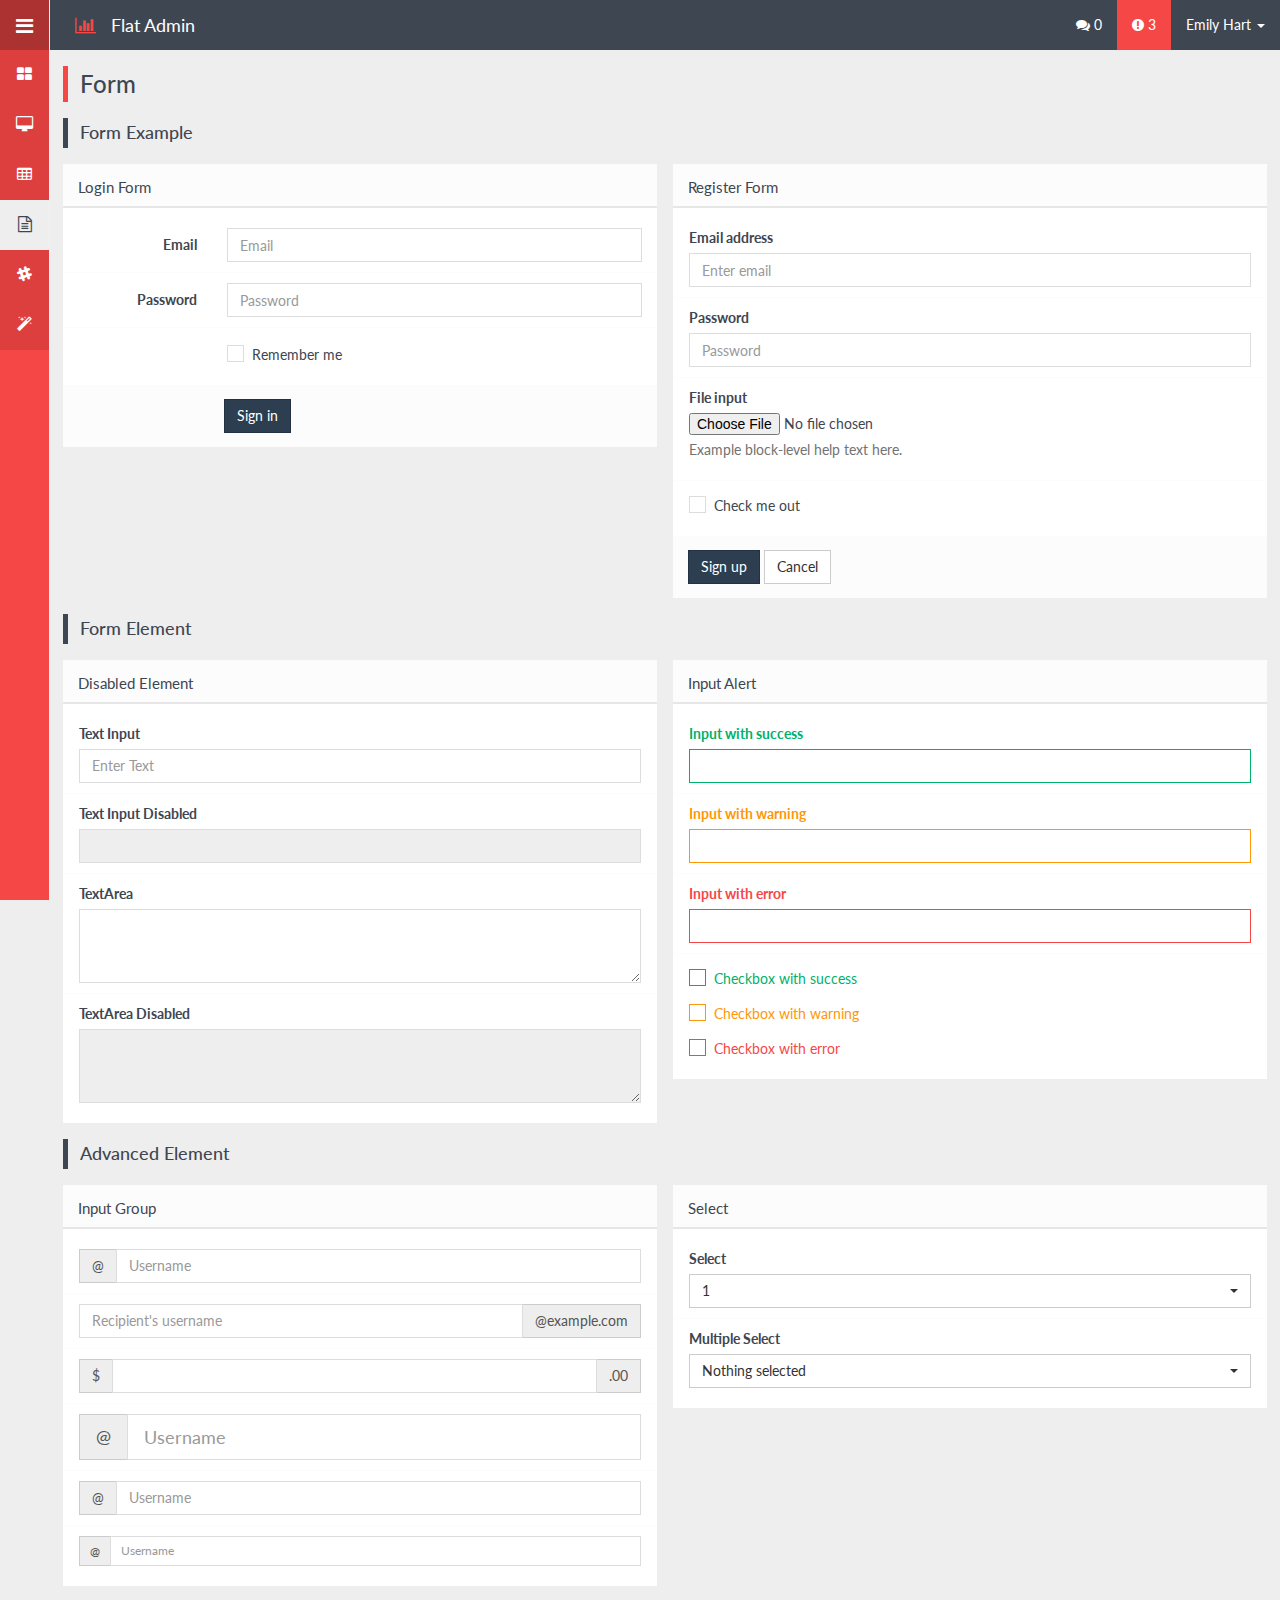
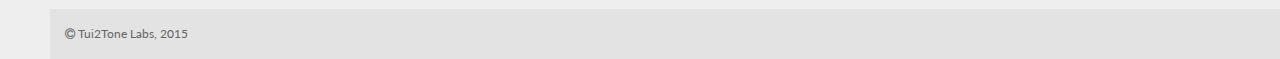
<file: form.html>
<!DOCTYPE html>
<html>

<head>
    <title>Flat Admin - Bootstrap Themes</title>
    <link href='http://fonts.googleapis.com/css?family=Lato:300,400,700,900' rel='stylesheet' type='text/css'>

    <link rel="stylesheet" type="text/css" href="css/bootstrap.min.css">
    <link rel="stylesheet" type="text/css" href="css/animate.css">
    <link rel="stylesheet" type="text/css" href="css/font-awesome.min.css">
    <link rel="stylesheet" type="text/css" href="css/bootstrap-select.min.css">
    <link rel="stylesheet" type="text/css" href="css/awesome-bootstrap-checkbox.css">
    <link rel="stylesheet" type="text/css" href="css/style.css">
    <link rel="stylesheet" type="text/css" href="css/theme.css">

    <script type="text/javascript" src="js/jquery-2.1.3.min.js"></script>
    <script type="text/javascript" src="js/bootstrap.min.js"></script>
    <script type="text/javascript" src="js/bootstrap-select.min.js"></script>
    <script type="text/javascript" src="js/main.js"></script>
</head>

<body class="flat-blue sidebar-collapse">
    <div class="sidebar">
        <div class="menu-control toggle-sidebar">
            <a class="navbar-brand" href="#"><i class="fa fa-bar-chart"></i> Flat Admin</a>
            <i class="fa fa-bars navicon"></i>
        </div>
        <ul class="menu">
                        <li class="submenu">
                <a href="index.html">
                    <div>
                        <i class="menu-icon fa fa-th-large"></i>
                        <span class="menu-title">Dashboard</span>
                    </div>
                </a>
            </li>
            <li class="submenu">
                <a href="element.html">
                    <div>
                        <i class="menu-icon fa fa-desktop"></i>
                        <span class="menu-title">UI Elements</span>
                    </div>
                </a>
            </li>
            <li class="submenu">
                <a href="table.html">
                    <div>
                        <i class="menu-icon fa fa-table"></i>
                        <span class="menu-title">Table</span>
                    </div>
                </a>
            </li>
            <li class="submenu">
                <a href="form.html" class="active">
                    <div>
                        <i class="menu-icon fa fa-file-text-o"></i>
                        <span class="menu-title">Form</span>
                    </div>
                </a>
            </li>

            <li class="submenu dropdown">
                <a href="#" class="dropdown-toggle" data-toggle="dropdown">

                    <div>
                        <i class="menu-icon fa fa-slack"></i>
                        <span class="menu-title">Page Example</span>
                    </div>
                </a>
                <ul class="dropdown-menu">
                    <li>
                        <a href="login.html">
                            <div>
                                <i class="menu-icon fa fa-sign-in"></i>
                                <span class="menu-sub-title">Login</span>
                            </div>
                        </a>
                    </li>
                    <li>
                        <a href="register.html">
                            <div>
                                <i class="menu-icon fa fa-pencil-square-o"></i>
                                <span class="menu-sub-title">Register</span>
                            </div>
                        </a>
                    </li>
                </ul>
            </li>
            <li class="submenu dropdown">
                <a href="#" class="dropdown-toggle" data-toggle="dropdown">

                    <div>
                        <i class="menu-icon fa fa-magic"></i>
                        <span class="menu-title">Custom Elements</span>
                    </div>
                </a>
                <ul class="dropdown-menu">
                    <li>
                        <a href="custom-dashboard.html">
                            <div>
                                <i class="menu-icon fa fa-bar-chart"></i>
                                <span class="menu-sub-title">Dashboard</span>
                            </div>
                        </a>
                    </li>
                </ul>
            </li>
        </ul>
    </div>
    <div class="content-container">
        <nav class="navbar navbar-default">
            <div>

                <!-- Collect the nav links, forms, and other content for toggling -->
                <div class="collapse navbar-collapse" id="bs-example-navbar-collapse-1">
                    <div class="navbar-header">
                        <button type="button" class="navbar-toggle collapsed" data-toggle="collapse" data-target="#bs-example-navbar-collapse-1">
                            <span class="sr-only">Toggle navigation</span>
                            <span class="icon-bar"></span>
                            <span class="icon-bar"></span>
                            <span class="icon-bar"></span>
                        </button>
                        <a class="navbar-brand" href="#"><i class="fa fa-bar-chart"></i> Flat Admin</a>
                    </div>
                    <ul class="nav navbar-nav navbar-right">
                        <li class="dropdown">
                            <a href="#" class="dropdown-toggle" data-toggle="dropdown" role="button" aria-expanded="false"><i class="fa fa fa-comments"></i> 0</a>
                            <ul class="dropdown-menu">
                                <li class="dropdown-title-bar">
                                    Notification ( 0 )
                                </li>
                                <li class="message">
                                    No new notification
                                </li>
                            </ul>
                        </li>
                        <li class="dropdown notification-alert">
                            <a href="#" class="dropdown-toggle" data-toggle="dropdown" role="button" aria-expanded="false"><i class="fa fa-exclamation-circle"></i> 3</a>
                            <ul class="dropdown-menu">
                                <li class="dropdown-title-bar">
                                    Notification ( 3 )
                                </li>
                                <li>
                                    <ul class="notification-list">
                                        <li>
                                            <a href="#">
                                                <div class="noti-icon noti-alert">
                                                    <i class="fa fa-exclamation-circle fa-2x"></i>
                                                </div>
                                                <div class="noti-message">1 new registration</div>
                                            </a>
                                        </li>
                                        <li>
                                            <a href="#">
                                                <div class="noti-icon noti-success">
                                                    <i class="fa fa-check fa-2x"></i>
                                                </div>
                                                <div class="noti-message">3 new orders</div>
                                            </a>
                                        </li>
                                        <li>
                                            <a href="#">
                                                <div class="noti-icon noti-primary">
                                                    <i class="fa fa-comments fa-2x"></i>
                                                </div>
                                                <div class="noti-message">2 customers messages</div>
                                            </a>
                                        </li>
                                    </ul>
                                </li>
                            </ul>
                        </li>
                        <li class="dropdown">
                            <a href="#" class="dropdown-toggle" data-toggle="dropdown" role="button" aria-expanded="false">Emily Hart <span class="caret"></span></a>
                            <ul class="dropdown-menu user-info">
                                <li class="dropdown-title-bar">
                                    <img src="images/profile.jpg" class="profile-img">
                                </li>
                                <li>
                                    <div class="navbar-login">
                                        <h4 class="user-name">Emily Hart</h4>
                                        <p>emily_hart@email.com</p>
                                        <div class="btn-group margin-bottom-2x" role="group">
                                            <button type="button" class="btn btn-default"><i class="fa fa-user"></i> Profile</button>
                                            <button type="button" class="btn btn-default"><i class="fa fa-sign-out"></i> Logout</button>
                                        </div>
                                    </div>
                                </li>
                            </ul>
                        </li>
                    </ul>
                </div>
                <!-- /.navbar-collapse -->
            </div>
            <!-- /.container-fluid -->
        </nav>
        <div class="container-fluid">
            <div class="row">
                <div class="col-xs-12">
                    <span class="page-title red"><h3>Form</h3></span>
                </div>
            </div>
            <div class="row">
                <div class="col-xs-12">
                    <span class="page-title"><h4>Form Example</h4></span>
                </div>
            </div>
            <div class="row">
                <div class="col-lg-6 col-md-6 col-sm-12 col-xs-12">
                    <div class="content-block">
                        <div class="block-title">Login Form</div>
                        <form class="form-horizontal">
                            <div class="block-content">
                                <div class="form-group">
                                    <label for="inputEmail3" class="col-sm-3 control-label">Email</label>
                                    <div class="col-sm-9">
                                        <input type="email" class="form-control" id="inputEmail3" placeholder="Email">
                                    </div>
                                </div>
                                <div class="form-group">
                                    <label for="inputPassword3" class="col-sm-3 control-label">Password</label>
                                    <div class="col-sm-9">
                                        <input type="password" class="form-control" id="inputPassword3" placeholder="Password">
                                    </div>
                                </div>
                                <div class="form-group">
                                    <div class="col-sm-offset-3 col-sm-9">
                                        <div class="checkbox">
                                            <input type="checkbox" id="checkbox1">
                                            <label for="checkbox1">
                                                Remember me
                                            </label>
                                        </div>
                                    </div>
                                </div>
                            </div>
                            <div class="block-footer">
                                <div class="form-group">
                                    <div class="col-sm-offset-3 col-sm-9">
                                        <button type="submit" class="btn btn-primary">Sign in</button>
                                    </div>
                                </div>
                            </div>
                        </form>
                    </div>
                </div>
                <div class="col-lg-6 col-md-6 col-sm-12 col-xs-12">
                    <div class="content-block">
                        <div class="block-title">Register Form</div>
                        <form class="form-vertical">
                            <div class="block-content">
                                <div class="form-group">
                                    <label for="exampleInputEmail1">Email address</label>
                                    <input type="email" class="form-control" id="exampleInputEmail1" placeholder="Enter email">
                                </div>
                                <div class="form-group">
                                    <label for="exampleInputPassword1">Password</label>
                                    <input type="password" class="form-control" id="exampleInputPassword1" placeholder="Password">
                                </div>
                                <div class="form-group">
                                    <label for="exampleInputFile">File input</label>
                                    <input type="file" id="exampleInputFile">
                                    <p class="help-block">Example block-level help text here.</p>
                                </div>
                                <div class="checkbox">
                                    <input type="checkbox" id="checkbox2">
                                    <label for="checkbox2">
                                         Check me out
                                    </label>
                                </div>
                            </div>
                            <div class="block-footer">
                                <div class="form-group">
                                    <button type="submit" class="btn btn-primary">Sign up</button>
                                    <button type="submit" class="btn btn-default">Cancel</button>
                                </div>
                            </div>
                        </form>
                    </div>
                </div>
            </div>
            <div class="row">
                <div class="col-xs-12">
                    <span class="page-title"><h4>Form Element</h4></span>
                </div>
            </div>
            <div class="row">
                <div class="col-lg-6 col-md-6 col-sm-12 col-xs-12">
                    <div class="content-block">
                        <form class="form-vertical">
                            <div class="block-title">Disabled Element</div>
                            <div class="block-content">
                                <div class="form-group">
                                    <label for="exampleInputEmail1">Text Input</label>
                                    <input type="text" class="form-control" placeHolder="Enter Text">
                                </div>
                                <div class="form-group">
                                    <label for="exampleInputEmail1">Text Input Disabled</label>
                                    <input type="text" class="form-control" disabled="true">
                                </div>
                                <div class="form-group">
                                    <label for="exampleInputEmail1">TextArea</label>
                                    <textarea class="form-control" rows="3"></textarea>
                                </div>
                                <div class="form-group">
                                    <label for="exampleInputEmail1">TextArea Disabled</label>
                                    <textarea class="form-control" rows="3" disabled="true"></textarea>
                                </div>
                            </div>
                        </form>
                    </div>
                </div>
                <div class="col-lg-6 col-md-6 col-sm-12 col-xs-12">
                    <div class="content-block">
                        <form class="form-vertical">
                            <div class="block-title">Input Alert</div>
                            <div class="block-content">
                                <div class="form-group has-success">
                                    <label class="control-label" for="inputSuccess1">Input with success</label>
                                    <input type="text" class="form-control" id="inputSuccess1">
                                </div>
                                <div class="form-group has-warning">
                                    <label class="control-label" for="inputWarning1">Input with warning</label>
                                    <input type="text" class="form-control" id="inputWarning1">
                                </div>
                                <div class="form-group has-error">
                                    <label class="control-label" for="inputError1">Input with error</label>
                                    <input type="text" class="form-control" id="inputError1">
                                </div>
                                <div class="has-success">
                                    <div class="checkbox">
                                        <input type="checkbox" id="checkboxSuccess" value="option1">
                                        <label for="checkboxSuccess">
                                             Checkbox with success
                                        </label>
                                    </div>
                                </div>
                                <div class="has-warning">
                                    <div class="checkbox">
                                        <input type="checkbox" id="checkboxWarning" value="option1">
                                        <label for="checkboxWarning">
                                             Checkbox with warning
                                        </label>
                                    </div>
                                </div>
                                <div class="has-error">
                                    <div class="checkbox">
                                        <input type="checkbox" id="checkboxError" value="option1">
                                        <label for="checkboxError">
                                            Checkbox with error
                                        </label>
                                    </div>
                                </div>
                            </div>
                        </form>
                    </div>
                </div>

            </div>

            <div class="row">
                <div class="col-xs-12">
                    <span class="page-title"><h4>Advanced Element</h4></span>
                </div>
            </div>
            <div class="row">
                <div class="col-lg-6 col-md-6 col-sm-12 col-xs-12">
                    <div class="content-block">
                        <form class="form-vertical">
                            <div class="block-title">Input Group</div>
                            <div class="block-content">
                                <div class="input-group form-group">
                                    <span class="input-group-addon" id="basic-addon1">@</span>
                                    <input type="text" class="form-control" placeholder="Username" aria-describedby="basic-addon1">
                                </div>

                                <div class="input-group  form-group">
                                    <input type="text" class="form-control" placeholder="Recipient's username" aria-describedby="basic-addon2">
                                    <span class="input-group-addon" id="basic-addon2">@example.com</span>
                                </div>

                                <div class="input-group form-group">
                                    <span class="input-group-addon">$</span>
                                    <input type="text" class="form-control" aria-label="Amount (to the nearest dollar)">
                                    <span class="input-group-addon">.00</span>
                                </div>

                                <div class="input-group input-group-lg form-group">
                                    <span class="input-group-addon" id="sizing-addon1">@</span>
                                    <input type="text" class="form-control" placeholder="Username" aria-describedby="sizing-addon1">
                                </div>

                                <div class="input-group form-group">
                                    <span class="input-group-addon" id="sizing-addon2">@</span>
                                    <input type="text" class="form-control" placeholder="Username" aria-describedby="sizing-addon2">
                                </div>

                                <div class="input-group input-group-sm form-group">
                                    <span class="input-group-addon" id="sizing-addon3">@</span>
                                    <input type="text" class="form-control" placeholder="Username" aria-describedby="sizing-addon3">
                                </div>
                            </div>
                        </form>
                    </div>
                </div>
                <div class="col-lg-6 col-md-6 col-sm-12 col-xs-12">
                    <div class="content-block">
                        <form class="form-vertical">
                            <div class="block-title">Select</div>
                            <div class="block-content">
                                <div class="form-group">
                                    <label for="exampleInputEmail1">Select</label>
                                    <select class="selectpicker">
                                        <option>1</option>
                                        <option>2</option>
                                        <option>3</option>
                                        <option>4</option>
                                        <option>5</option>
                                    </select>
                                </div>
                                <div class="form-group">
                                    <label for="exampleInputEmail1">Multiple Select</label>
                                    <select multiple class="selectpicker">
                                        <option>1</option>
                                        <option>2</option>
                                        <option>3</option>
                                        <option>4</option>
                                        <option>5</option>
                                    </select>
                                </div>
                            </div>
                        </form>
                    </div>
                </div>
            </div>
        </div>
    </div>
    <footer class="footer">
            <span><i class="fa fa-copyright"></i> Tui2Tone Labs, 2015</span>
    </footer>
</body>

</html>
</file>
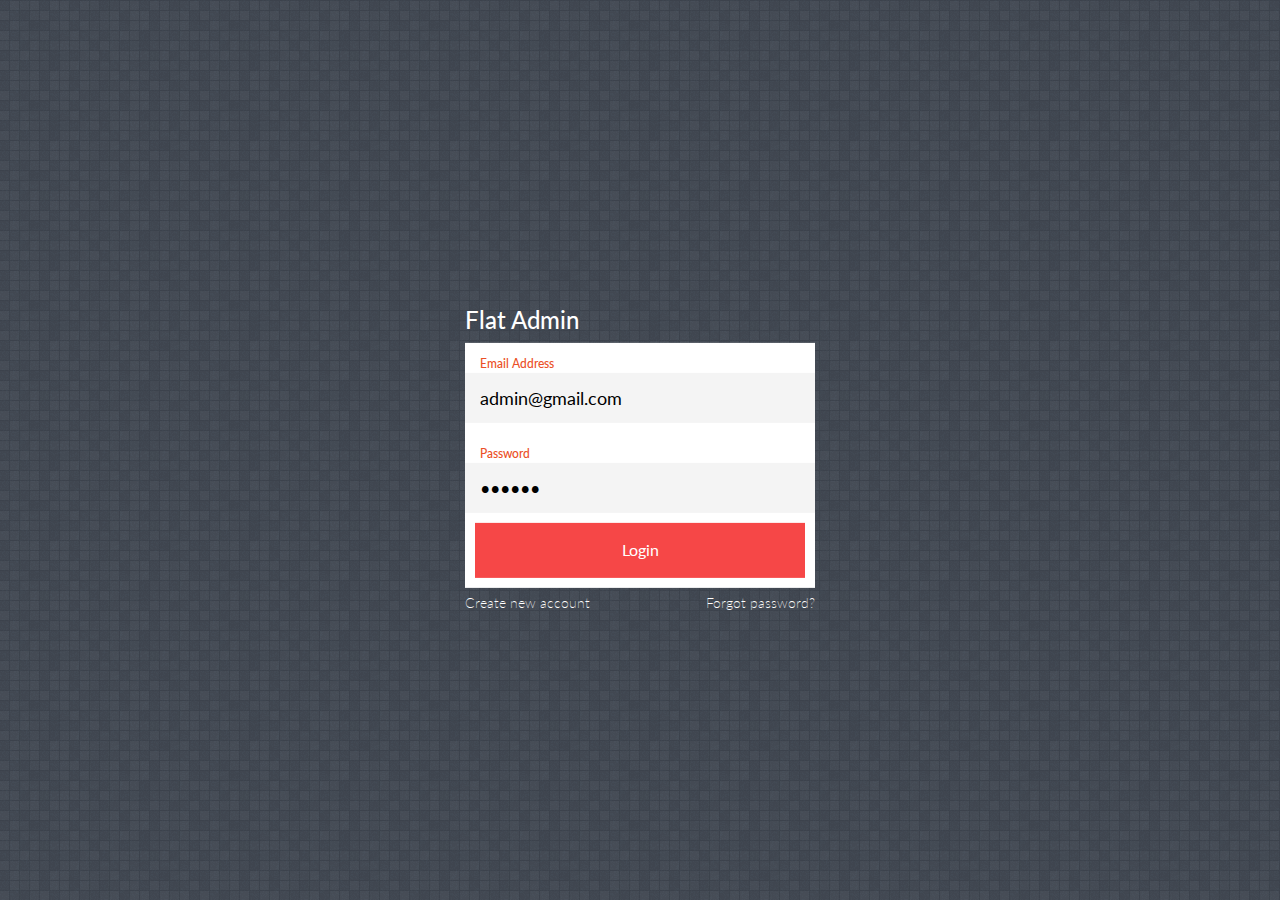
<file: login.html>
<!DOCTYPE html>
<html>

<head>
    <title>Flat Admin - Bootstrap Themes</title>
    <meta http-equiv="X-UA-Compatible" content="IE=edge">
    <meta name="description" content="">
    <meta name="author" content="">
    <meta name="viewport" content="width=device-width, initial-scale=1, maximum-scale=1, user-scalable=no">
    <link href='http://fonts.googleapis.com/css?family=Lato:300,400,700,900' rel='stylesheet' type='text/css'>

    <link rel="stylesheet" type="text/css" href="css/bootstrap.min.css">
    <link rel="stylesheet" type="text/css" href="css/animate.css">
    <link rel="stylesheet" type="text/css" href="css/font-awesome.min.css">
    <link rel="stylesheet" type="text/css" href="css/login.css">
    <link rel="stylesheet" type="text/css" href="css/theme.css">

    <script type="text/javascript" src="js/jquery-2.1.3.min.js"></script>
    <script type="text/javascript" src="js/bootstrap.min.js"></script>
</head>

<body>

    <div class="container">
        <div class="login-box">
                <div class="title"><h3>Flat Admin</h3></div>
                <div class="progress hidden" id="login-progress">
                          <div class="progress-bar progress-bar-success progress-bar-striped active" role="progressbar" aria-valuenow="100" aria-valuemin="0" aria-valuemax="100" style="width: 100%">
                            Log In...
                          </div>
                        </div>
                    <div class="alert alert-success hidden" id="login-message" role="alert">
                                        <i class="fa fa-check"></i> Login Success. Please wait for loading.
                                    </div>
                <div class="box">
                    <form id="login-form">
                        
                        
                        <div class="control">
                            <div class="label">Email Address</div>
                            <input type="text" class="form-control" value="admin@gmail.com" />
                        </div>
                        <div class="control">
                            <div class="label">Password</div>
                            <input type="password" class="form-control" value="123456" />
                        </div>
                        <div class="login-button">
                            <input type="submit" class="btn btn-orange" value="Login"></button>
                        </div>
                    </form>
                </div>
                <div class="info-box">
                   <span class="text-left"><a href="register.html">Create new account</a></span>
                   <span class="text-right"><a href="#">Forgot password?</a></span>
                   <div class="clear-both"></div>
                </div>
        </div>
    </div>
    <script type="text/javascript">
        $(function() {
            $("#login-form").submit(function() {
                $("#login-progress").removeClass("hidden");

                setTimeout(function(){
                    $("#login-progress").addClass("hidden");
                    $("#login-message").removeClass("hidden");
                    setTimeout(function(){
                        window.location.assign("index.html")
                    },1000);
                },1000);
                return false;
            });
        });
    </script>
</body>

</html>
</file>
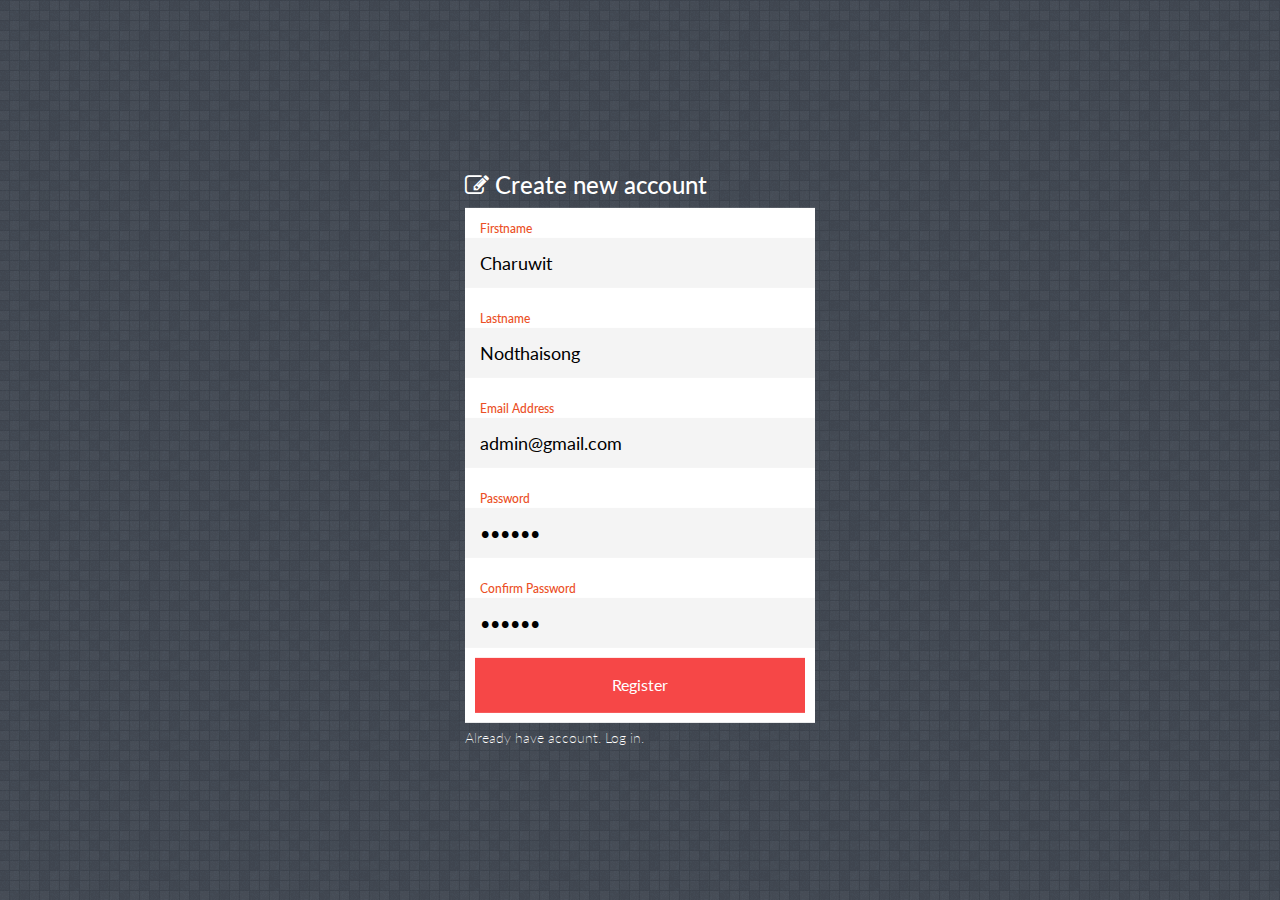
<file: register.html>
<!DOCTYPE html>
<html>

<head>
    <title>Flat Admin - Bootstrap Themes</title>
    <link href='http://fonts.googleapis.com/css?family=Lato:300,400,700,900' rel='stylesheet' type='text/css'>

    <link rel="stylesheet" type="text/css" href="css/bootstrap.min.css">
    <link rel="stylesheet" type="text/css" href="css/animate.css">
    <link rel="stylesheet" type="text/css" href="css/font-awesome.min.css">
    <link rel="stylesheet" type="text/css" href="css/login.css">
    <link rel="stylesheet" type="text/css" href="css/theme.css">

    <script type="text/javascript" src="js/jquery-2.1.3.min.js"></script>
    <script type="text/javascript" src="js/bootstrap.min.js"></script>
</head>

<body>

    <div class="container">
        <div class="login-box">
                <div class="title"><h3><i class="fa fa-pencil-square-o"></i> Create new account</h3></div>
                
                    <div class="progress hidden" id="login-progress">
                      <div class="progress-bar progress-bar-success progress-bar-striped active" role="progressbar" aria-valuenow="100" aria-valuemin="0" aria-valuemax="100" style="width: 100%">
                        Creating new account...
                      </div>
                    </div>
                    <div class="alert alert-success hidden" id="login-message" role="alert">
                                        Create Success. Please wait for loading.
                                    </div>
                <div class="box">
                <form id="login-form">

                    <div class="control">
                        <div class="label">Firstname</div>
                        <input type="text" class="form-control" value="Charuwit" />
                    </div>
                    <div class="control">
                        <div class="label">Lastname</div>
                        <input type="text" class="form-control" value="Nodthaisong" />
                    </div>
                    <div class="control">
                        <div class="label">Email Address</div>
                        <input type="text" class="form-control" value="admin@gmail.com" />
                    </div>
                    <div class="control">
                        <div class="label">Password</div>
                        <input type="password" class="form-control" value="123456" />
                    </div>
                    <div class="control">
                        <div class="label">Confirm Password</div>
                        <input type="password" class="form-control" value="123456" />
                    </div>
                    <div class="login-button">
                        <input type="submit" class="btn btn-orange" value="Register"></button>
                    </div>
                </form>
                </div>
                <div class="info-box">
                   <span class="text-left"><a href="login.html">Already have account. Log in.</a></span>
                   <div class="clear-both"></div>
                </div>
        </div>
    </div>
    <script type="text/javascript">
        $(function() {
            $("#login-form").submit(function() {
                $("#login-progress").removeClass("hidden");

                setTimeout(function(){
                    $("#login-progress").addClass("hidden");
                    $("#login-message").removeClass("hidden");
                    setTimeout(function(){
                        window.location.assign("index.html")
                    },1000);
                },1000);
                return false;
            });
        });
    </script>
</body>

</html>
</file>
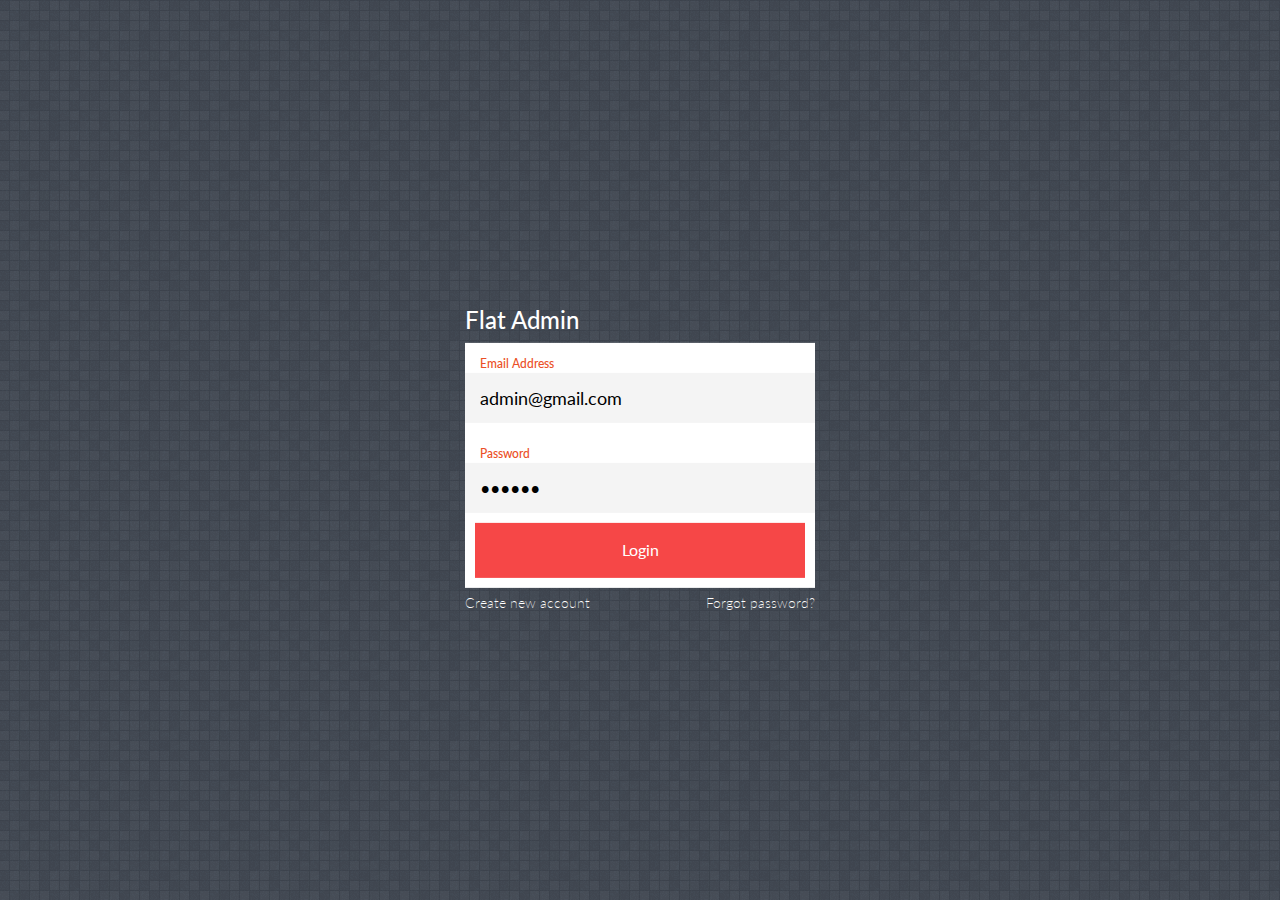
<file: demo/login.html>
<!DOCTYPE html>
<html>

<head>
    <title>Flat Admin - Bootstrap Themes</title>
    <link href='http://fonts.googleapis.com/css?family=Lato:300,400,700,900' rel='stylesheet' type='text/css'>

    <link rel="stylesheet" type="text/css" href="css/bootstrap.min.css">
    <link rel="stylesheet" type="text/css" href="css/animate.css">
    <link rel="stylesheet" type="text/css" href="css/font-awesome.min.css">
    <link rel="stylesheet" type="text/css" href="css/login.css">
    <link rel="stylesheet" type="text/css" href="css/theme.css">

    <script type="text/javascript" src="js/jquery-2.1.3.min.js"></script>
    <script type="text/javascript" src="js/bootstrap.min.js"></script>
</head>

<body>

    <div class="container">
        <div class="login-box">
                <div class="title"><h3>Flat Admin</h3></div>
                <div class="progress hidden" id="login-progress">
                          <div class="progress-bar progress-bar-success progress-bar-striped active" role="progressbar" aria-valuenow="100" aria-valuemin="0" aria-valuemax="100" style="width: 100%">
                            Log In...
                          </div>
                        </div>
                    <div class="alert alert-success hidden" id="login-message" role="alert">
                                        <i class="fa fa-check"></i> Login Success. Please wait for loading.
                                    </div>
                <div class="box">
                    <form id="login-form">
                        
                        
                        <div class="control">
                            <div class="label">Email Address</div>
                            <input type="text" class="form-control" value="admin@gmail.com" />
                        </div>
                        <div class="control">
                            <div class="label">Password</div>
                            <input type="password" class="form-control" value="123456" />
                        </div>
                        <div class="login-button">
                            <input type="submit" class="btn btn-orange" value="Login"></button>
                        </div>
                    </form>
                </div>
                <div class="info-box">
                   <span class="text-left"><a href="register.html">Create new account</a></span>
                   <span class="text-right"><a href="#">Forgot password?</a></span>
                   <div class="clear-both"></div>
                </div>
        </div>
    </div>
    <script type="text/javascript">
        $(function() {
            $("#login-form").submit(function() {
                $("#login-progress").removeClass("hidden");

                setTimeout(function(){
                    $("#login-progress").addClass("hidden");
                    $("#login-message").removeClass("hidden");
                    setTimeout(function(){
                        window.location.assign("index.html")
                    },1000);
                },1000);
                return false;
            });
        });
    </script>
</body>

</html>
</file>
<file: css/select2.css>
/*
Version: 3.5.2 Timestamp: Sat Nov  1 14:43:36 EDT 2014
*/
.select2-container {
    margin: 0;
    position: relative;
    display: inline-block;
    /* inline-block for ie7 */
    zoom: 1;
    *display: inline;
    vertical-align: middle;
}

.select2-container,
.select2-drop,
.select2-search,
.select2-search input {
  /*
    Force border-box so that % widths fit the parent
    container without overlap because of margin/padding.
    More Info : http://www.quirksmode.org/css/box.html
  */
  -webkit-box-sizing: border-box; /* webkit */
     -moz-box-sizing: border-box; /* firefox */
          box-sizing: border-box; /* css3 */
}

.select2-container .select2-choice {
    display: block;
    height: 26px;
    padding: 0 0 0 8px;
    overflow: hidden;
    position: relative;

    border: 1px solid #aaa;
    white-space: nowrap;
    line-height: 26px;
    color: #444;
    text-decoration: none;

    border-radius: 4px;

    background-clip: padding-box;

    -webkit-touch-callout: none;
      -webkit-user-select: none;
         -moz-user-select: none;
          -ms-user-select: none;
              user-select: none;

    background-color: #fff;
    background-image: -webkit-gradient(linear, left bottom, left top, color-stop(0, #eee), color-stop(0.5, #fff));
    background-image: -webkit-linear-gradient(center bottom, #eee 0%, #fff 50%);
    background-image: -moz-linear-gradient(center bottom, #eee 0%, #fff 50%);
    filter: progid:DXImageTransform.Microsoft.gradient(startColorstr = '#ffffff', endColorstr = '#eeeeee', GradientType = 0);
    background-image: linear-gradient(to top, #eee 0%, #fff 50%);
}

html[dir="rtl"] .select2-container .select2-choice {
    padding: 0 8px 0 0;
}

.select2-container.select2-drop-above .select2-choice {
    border-bottom-color: #aaa;

    border-radius: 0 0 4px 4px;

    background-image: -webkit-gradient(linear, left bottom, left top, color-stop(0, #eee), color-stop(0.9, #fff));
    background-image: -webkit-linear-gradient(center bottom, #eee 0%, #fff 90%);
    background-image: -moz-linear-gradient(center bottom, #eee 0%, #fff 90%);
    filter: progid:DXImageTransform.Microsoft.gradient(startColorstr='#ffffff', endColorstr='#eeeeee', GradientType=0);
    background-image: linear-gradient(to bottom, #eee 0%, #fff 90%);
}

.select2-container.select2-allowclear .select2-choice .select2-chosen {
    margin-right: 42px;
}

.select2-container .select2-choice > .select2-chosen {
    margin-right: 26px;
    display: block;
    overflow: hidden;

    white-space: nowrap;

    text-overflow: ellipsis;
    float: none;
    width: auto;
}

html[dir="rtl"] .select2-container .select2-choice > .select2-chosen {
    margin-left: 26px;
    margin-right: 0;
}

.select2-container .select2-choice abbr {
    display: none;
    width: 12px;
    height: 12px;
    position: absolute;
    right: 24px;
    top: 8px;

    font-size: 1px;
    text-decoration: none;

    border: 0;
    background: url('select2.png') right top no-repeat;
    cursor: pointer;
    outline: 0;
}

.select2-container.select2-allowclear .select2-choice abbr {
    display: inline-block;
}

.select2-container .select2-choice abbr:hover {
    background-position: right -11px;
    cursor: pointer;
}

.select2-drop-mask {
    border: 0;
    margin: 0;
    padding: 0;
    position: fixed;
    left: 0;
    top: 0;
    min-height: 100%;
    min-width: 100%;
    height: auto;
    width: auto;
    opacity: 0;
    z-index: 9998;
    /* styles required for IE to work */
    background-color: #fff;
    filter: alpha(opacity=0);
}

.select2-drop {
    width: 100%;
    margin-top: -1px;
    position: absolute;
    z-index: 9999;
    top: 100%;

    background: #fff;
    color: #000;
    border: 1px solid #aaa;
    border-top: 0;

    border-radius: 0 0 4px 4px;

    -webkit-box-shadow: 0 4px 5px rgba(0, 0, 0, .15);
            box-shadow: 0 4px 5px rgba(0, 0, 0, .15);
}

.select2-drop.select2-drop-above {
    margin-top: 1px;
    border-top: 1px solid #aaa;
    border-bottom: 0;

    border-radius: 4px 4px 0 0;

    -webkit-box-shadow: 0 -4px 5px rgba(0, 0, 0, .15);
            box-shadow: 0 -4px 5px rgba(0, 0, 0, .15);
}

.select2-drop-active {
    border: 1px solid #5897fb;
    border-top: none;
}

.select2-drop.select2-drop-above.select2-drop-active {
    border-top: 1px solid #5897fb;
}

.select2-drop-auto-width {
    border-top: 1px solid #aaa;
    width: auto;
}

.select2-drop-auto-width .select2-search {
    padding-top: 4px;
}

.select2-container .select2-choice .select2-arrow {
    display: inline-block;
    width: 18px;
    height: 100%;
    position: absolute;
    right: 0;
    top: 0;

    border-left: 1px solid #aaa;
    border-radius: 0 4px 4px 0;

    background-clip: padding-box;

    background: #ccc;
    background-image: -webkit-gradient(linear, left bottom, left top, color-stop(0, #ccc), color-stop(0.6, #eee));
    background-image: -webkit-linear-gradient(center bottom, #ccc 0%, #eee 60%);
    background-image: -moz-linear-gradient(center bottom, #ccc 0%, #eee 60%);
    filter: progid:DXImageTransform.Microsoft.gradient(startColorstr = '#eeeeee', endColorstr = '#cccccc', GradientType = 0);
    background-image: linear-gradient(to top, #ccc 0%, #eee 60%);
}

html[dir="rtl"] .select2-container .select2-choice .select2-arrow {
    left: 0;
    right: auto;

    border-left: none;
    border-right: 1px solid #aaa;
    border-radius: 4px 0 0 4px;
}

.select2-container .select2-choice .select2-arrow b {
    display: block;
    width: 100%;
    height: 100%;
    background: url('select2.png') no-repeat 0 1px;
}

html[dir="rtl"] .select2-container .select2-choice .select2-arrow b {
    background-position: 2px 1px;
}

.select2-search {
    display: inline-block;
    width: 100%;
    min-height: 26px;
    margin: 0;
    padding-left: 4px;
    padding-right: 4px;

    position: relative;
    z-index: 10000;

    white-space: nowrap;
}

.select2-search input {
    width: 100%;
    height: auto !important;
    min-height: 26px;
    padding: 4px 20px 4px 5px;
    margin: 0;

    outline: 0;
    font-family: sans-serif;
    font-size: 1em;

    border: 1px solid #aaa;
    border-radius: 0;

    -webkit-box-shadow: none;
            box-shadow: none;

    background: #fff url('select2.png') no-repeat 100% -22px;
    background: url('select2.png') no-repeat 100% -22px, -webkit-gradient(linear, left bottom, left top, color-stop(0.85, #fff), color-stop(0.99, #eee));
    background: url('select2.png') no-repeat 100% -22px, -webkit-linear-gradient(center bottom, #fff 85%, #eee 99%);
    background: url('select2.png') no-repeat 100% -22px, -moz-linear-gradient(center bottom, #fff 85%, #eee 99%);
    background: url('select2.png') no-repeat 100% -22px, linear-gradient(to bottom, #fff 85%, #eee 99%) 0 0;
}

html[dir="rtl"] .select2-search input {
    padding: 4px 5px 4px 20px;

    background: #fff url('select2.png') no-repeat -37px -22px;
    background: url('select2.png') no-repeat -37px -22px, -webkit-gradient(linear, left bottom, left top, color-stop(0.85, #fff), color-stop(0.99, #eee));
    background: url('select2.png') no-repeat -37px -22px, -webkit-linear-gradient(center bottom, #fff 85%, #eee 99%);
    background: url('select2.png') no-repeat -37px -22px, -moz-linear-gradient(center bottom, #fff 85%, #eee 99%);
    background: url('select2.png') no-repeat -37px -22px, linear-gradient(to bottom, #fff 85%, #eee 99%) 0 0;
}

.select2-drop.select2-drop-above .select2-search input {
    margin-top: 4px;
}

.select2-search input.select2-active {
    background: #fff url('select2-spinner.gif') no-repeat 100%;
    background: url('select2-spinner.gif') no-repeat 100%, -webkit-gradient(linear, left bottom, left top, color-stop(0.85, #fff), color-stop(0.99, #eee));
    background: url('select2-spinner.gif') no-repeat 100%, -webkit-linear-gradient(center bottom, #fff 85%, #eee 99%);
    background: url('select2-spinner.gif') no-repeat 100%, -moz-linear-gradient(center bottom, #fff 85%, #eee 99%);
    background: url('select2-spinner.gif') no-repeat 100%, linear-gradient(to bottom, #fff 85%, #eee 99%) 0 0;
}

.select2-container-active .select2-choice,
.select2-container-active .select2-choices {
    border: 1px solid #5897fb;
    outline: none;

    -webkit-box-shadow: 0 0 5px rgba(0, 0, 0, .3);
            box-shadow: 0 0 5px rgba(0, 0, 0, .3);
}

.select2-dropdown-open .select2-choice {
    border-bottom-color: transparent;
    -webkit-box-shadow: 0 1px 0 #fff inset;
            box-shadow: 0 1px 0 #fff inset;

    border-bottom-left-radius: 0;
    border-bottom-right-radius: 0;

    background-color: #eee;
    background-image: -webkit-gradient(linear, left bottom, left top, color-stop(0, #fff), color-stop(0.5, #eee));
    background-image: -webkit-linear-gradient(center bottom, #fff 0%, #eee 50%);
    background-image: -moz-linear-gradient(center bottom, #fff 0%, #eee 50%);
    filter: progid:DXImageTransform.Microsoft.gradient(startColorstr='#eeeeee', endColorstr='#ffffff', GradientType=0);
    background-image: linear-gradient(to top, #fff 0%, #eee 50%);
}

.select2-dropdown-open.select2-drop-above .select2-choice,
.select2-dropdown-open.select2-drop-above .select2-choices {
    border: 1px solid #5897fb;
    border-top-color: transparent;

    background-image: -webkit-gradient(linear, left top, left bottom, color-stop(0, #fff), color-stop(0.5, #eee));
    background-image: -webkit-linear-gradient(center top, #fff 0%, #eee 50%);
    background-image: -moz-linear-gradient(center top, #fff 0%, #eee 50%);
    filter: progid:DXImageTransform.Microsoft.gradient(startColorstr='#eeeeee', endColorstr='#ffffff', GradientType=0);
    background-image: linear-gradient(to bottom, #fff 0%, #eee 50%);
}

.select2-dropdown-open .select2-choice .select2-arrow {
    background: transparent;
    border-left: none;
    filter: none;
}
html[dir="rtl"] .select2-dropdown-open .select2-choice .select2-arrow {
    border-right: none;
}

.select2-dropdown-open .select2-choice .select2-arrow b {
    background-position: -18px 1px;
}

html[dir="rtl"] .select2-dropdown-open .select2-choice .select2-arrow b {
    background-position: -16px 1px;
}

.select2-hidden-accessible {
    border: 0;
    clip: rect(0 0 0 0);
    height: 1px;
    margin: -1px;
    overflow: hidden;
    padding: 0;
    position: absolute;
    width: 1px;
}

/* results */
.select2-results {
    max-height: 200px;
    padding: 0 0 0 4px;
    margin: 4px 4px 4px 0;
    position: relative;
    overflow-x: hidden;
    overflow-y: auto;
    -webkit-tap-highlight-color: rgba(0, 0, 0, 0);
}

html[dir="rtl"] .select2-results {
    padding: 0 4px 0 0;
    margin: 4px 0 4px 4px;
}

.select2-results ul.select2-result-sub {
    margin: 0;
    padding-left: 0;
}

.select2-results li {
    list-style: none;
    display: list-item;
    background-image: none;
}

.select2-results li.select2-result-with-children > .select2-result-label {
    font-weight: bold;
}

.select2-results .select2-result-label {
    padding: 3px 7px 4px;
    margin: 0;
    cursor: pointer;

    min-height: 1em;

    -webkit-touch-callout: none;
      -webkit-user-select: none;
         -moz-user-select: none;
          -ms-user-select: none;
              user-select: none;
}

.select2-results-dept-1 .select2-result-label { padding-left: 20px }
.select2-results-dept-2 .select2-result-label { padding-left: 40px }
.select2-results-dept-3 .select2-result-label { padding-left: 60px }
.select2-results-dept-4 .select2-result-label { padding-left: 80px }
.select2-results-dept-5 .select2-result-label { padding-left: 100px }
.select2-results-dept-6 .select2-result-label { padding-left: 110px }
.select2-results-dept-7 .select2-result-label { padding-left: 120px }

.select2-results .select2-highlighted {
    background: #3875d7;
    color: #fff;
}

.select2-results li em {
    background: #feffde;
    font-style: normal;
}

.select2-results .select2-highlighted em {
    background: transparent;
}

.select2-results .select2-highlighted ul {
    background: #fff;
    color: #000;
}

.select2-results .select2-no-results,
.select2-results .select2-searching,
.select2-results .select2-ajax-error,
.select2-results .select2-selection-limit {
    background: #f4f4f4;
    display: list-item;
    padding-left: 5px;
}

/*
disabled look for disabled choices in the results dropdown
*/
.select2-results .select2-disabled.select2-highlighted {
    color: #666;
    background: #f4f4f4;
    display: list-item;
    cursor: default;
}
.select2-results .select2-disabled {
  background: #f4f4f4;
  display: list-item;
  cursor: default;
}

.select2-results .select2-selected {
    display: none;
}

.select2-more-results.select2-active {
    background: #f4f4f4 url('select2-spinner.gif') no-repeat 100%;
}

.select2-results .select2-ajax-error {
    background: rgba(255, 50, 50, .2);
}

.select2-more-results {
    background: #f4f4f4;
    display: list-item;
}

/* disabled styles */

.select2-container.select2-container-disabled .select2-choice {
    background-color: #f4f4f4;
    background-image: none;
    border: 1px solid #ddd;
    cursor: default;
}

.select2-container.select2-container-disabled .select2-choice .select2-arrow {
    background-color: #f4f4f4;
    background-image: none;
    border-left: 0;
}

.select2-container.select2-container-disabled .select2-choice abbr {
    display: none;
}


/* multiselect */

.select2-container-multi .select2-choices {
    height: auto !important;
    height: 1%;
    margin: 0;
    padding: 0 5px 0 0;
    position: relative;

    border: 1px solid #aaa;
    cursor: text;
    overflow: hidden;

    background-color: #fff;
    background-image: -webkit-gradient(linear, 0% 0%, 0% 100%, color-stop(1%, #eee), color-stop(15%, #fff));
    background-image: -webkit-linear-gradient(top, #eee 1%, #fff 15%);
    background-image: -moz-linear-gradient(top, #eee 1%, #fff 15%);
    background-image: linear-gradient(to bottom, #eee 1%, #fff 15%);
}

html[dir="rtl"] .select2-container-multi .select2-choices {
    padding: 0 0 0 5px;
}

.select2-locked {
  padding: 3px 5px 3px 5px !important;
}

.select2-container-multi .select2-choices {
    min-height: 26px;
}

.select2-container-multi.select2-container-active .select2-choices {
    border: 1px solid #5897fb;
    outline: none;

    -webkit-box-shadow: 0 0 5px rgba(0, 0, 0, .3);
            box-shadow: 0 0 5px rgba(0, 0, 0, .3);
}
.select2-container-multi .select2-choices li {
    float: left;
    list-style: none;
}
html[dir="rtl"] .select2-container-multi .select2-choices li
{
    float: right;
}
.select2-container-multi .select2-choices .select2-search-field {
    margin: 0;
    padding: 0;
    white-space: nowrap;
}

.select2-container-multi .select2-choices .select2-search-field input {
    padding: 5px;
    margin: 1px 0;

    font-family: sans-serif;
    font-size: 100%;
    color: #666;
    outline: 0;
    border: 0;
    -webkit-box-shadow: none;
            box-shadow: none;
    background: transparent !important;
}

.select2-container-multi .select2-choices .select2-search-field input.select2-active {
    background: #fff url('select2-spinner.gif') no-repeat 100% !important;
}

.select2-default {
    color: #999 !important;
}

.select2-container-multi .select2-choices .select2-search-choice {
    padding: 3px 5px 3px 18px;
    margin: 3px 0 3px 5px;
    position: relative;

    line-height: 13px;
    color: #333;
    cursor: default;
    border: 1px solid #aaaaaa;

    border-radius: 3px;

    -webkit-box-shadow: 0 0 2px #fff inset, 0 1px 0 rgba(0, 0, 0, 0.05);
            box-shadow: 0 0 2px #fff inset, 0 1px 0 rgba(0, 0, 0, 0.05);

    background-clip: padding-box;

    -webkit-touch-callout: none;
      -webkit-user-select: none;
         -moz-user-select: none;
          -ms-user-select: none;
              user-select: none;

    background-color: #e4e4e4;
    filter: progid:DXImageTransform.Microsoft.gradient(startColorstr='#eeeeee', endColorstr='#f4f4f4', GradientType=0);
    background-image: -webkit-gradient(linear, 0% 0%, 0% 100%, color-stop(20%, #f4f4f4), color-stop(50%, #f0f0f0), color-stop(52%, #e8e8e8), color-stop(100%, #eee));
    background-image: -webkit-linear-gradient(top, #f4f4f4 20%, #f0f0f0 50%, #e8e8e8 52%, #eee 100%);
    background-image: -moz-linear-gradient(top, #f4f4f4 20%, #f0f0f0 50%, #e8e8e8 52%, #eee 100%);
    background-image: linear-gradient(to bottom, #f4f4f4 20%, #f0f0f0 50%, #e8e8e8 52%, #eee 100%);
}
html[dir="rtl"] .select2-container-multi .select2-choices .select2-search-choice
{
    margin: 3px 5px 3px 0;
    padding: 3px 18px 3px 5px;
}
.select2-container-multi .select2-choices .select2-search-choice .select2-chosen {
    cursor: default;
}
.select2-container-multi .select2-choices .select2-search-choice-focus {
    background: #d4d4d4;
}

.select2-search-choice-close {
    display: block;
    width: 12px;
    height: 13px;
    position: absolute;
    right: 3px;
    top: 4px;

    font-size: 1px;
    outline: none;
    background: url('select2.png') right top no-repeat;
}
html[dir="rtl"] .select2-search-choice-close {
    right: auto;
    left: 3px;
}

.select2-container-multi .select2-search-choice-close {
    left: 3px;
}

html[dir="rtl"] .select2-container-multi .select2-search-choice-close {
    left: auto;
    right: 2px;
}

.select2-container-multi .select2-choices .select2-search-choice .select2-search-choice-close:hover {
  background-position: right -11px;
}
.select2-container-multi .select2-choices .select2-search-choice-focus .select2-search-choice-close {
    background-position: right -11px;
}

/* disabled styles */
.select2-container-multi.select2-container-disabled .select2-choices {
    background-color: #f4f4f4;
    background-image: none;
    border: 1px solid #ddd;
    cursor: default;
}

.select2-container-multi.select2-container-disabled .select2-choices .select2-search-choice {
    padding: 3px 5px 3px 5px;
    border: 1px solid #ddd;
    background-image: none;
    background-color: #f4f4f4;
}

.select2-container-multi.select2-container-disabled .select2-choices .select2-search-choice .select2-search-choice-close {    display: none;
    background: none;
}
/* end multiselect */


.select2-result-selectable .select2-match,
.select2-result-unselectable .select2-match {
    text-decoration: underline;
}

.select2-offscreen, .select2-offscreen:focus {
    clip: rect(0 0 0 0) !important;
    width: 1px !important;
    height: 1px !important;
    border: 0 !important;
    margin: 0 !important;
    padding: 0 !important;
    overflow: hidden !important;
    position: absolute !important;
    outline: 0 !important;
    left: 0px !important;
    top: 0px !important;
}

.select2-display-none {
    display: none;
}

.select2-measure-scrollbar {
    position: absolute;
    top: -10000px;
    left: -10000px;
    width: 100px;
    height: 100px;
    overflow: scroll;
}

/* Retina-ize icons */

@media only screen and (-webkit-min-device-pixel-ratio: 1.5), only screen and (min-resolution: 2dppx)  {
    .select2-search input,
    .select2-search-choice-close,
    .select2-container .select2-choice abbr,
    .select2-container .select2-choice .select2-arrow b {
        background-image: url('select2x2.png') !important;
        background-repeat: no-repeat !important;
        background-size: 60px 40px !important;
    }

    .select2-search input {
        background-position: 100% -21px !important;
    }
}
</file>
<file: css/style.css>
/*
Body
*/

html {
    height: 100%;
}
body {
    font-family: 'Lato', sans-serif;
    padding-left: 250px;
    height: 100%;
}
a:hover {
    text-decoration: none;
}
body.sidebar-collapse {
    padding-left: 50px;
}
body > .sidebar {
    width: 250px;
    position: fixed;
    top: 0;
    left: 0;
    bottom: auto;
    min-height: 100%;
    z-index: 10000;
}
body.sidebar-collapse > .sidebar {
    width: 50px;
}
body > .content-container {
    width: 100%;
    min-height: 100%;
    height: auto;
    margin: 0 auto -50px;
    padding: 0 0 60px;

}

/* Sidebar Logo */
body.sidebar-collapse > .sidebar .menu-title {
    display: none;
}
body.sidebar-collapse .sidebar .menu-control {
    text-align: center;
    padding: 0px;
}
body .sidebar .menu-control .navbar-brand {
    display: block;
}
body.sidebar-collapse .sidebar .menu-control .navbar-brand {
    display: none;
}
.sidebar .menu-control {
    width: 100%;
    height: 50px;
    line-height: 50px;
    vertical-align: middle;
    text-align: right;
    font-size: 20px;
    font-weight: 500;
    padding-left: 5px;
    padding-right: 20px;
}
.sidebar .menu-control .navbar-brand i {
    margin-right: 10px;
}
body .sidebar .menu ul.dropdown-menu {
    margin-top: -50px;
    margin-left: 250px;
}
body.sidebar-collapse .sidebar .menu ul.dropdown-menu {
    margin-top: -50px;
    margin-left: 50px;
}
.sidebar .menu ul.dropdown-menu {
    padding: 0;
}
.sidebar .menu ul.dropdown-menu a {
    padding: 0;
}
.sidebar .menu ul.dropdown-menu a .menu-sub-title {
    padding-left: 10px;
}
.sidebar .menu .dropdown-menu>li>a:hover, .sidebar .menu .dropdown-menu>li>a:focus {
    background-color: transparent;
}

/*
Footer
*/
footer {
    background-color: #E3E3E3;
    padding: 0px;
    padding-left: 15px;
    margin: 0;
    color: #666;
    font-size: 12px;
    height: 50px;
    line-height: 50px;
    vertical-align: middle;
}

/* Sidebar Menu */
.sidebar ul.menu {
    list-style-type: none;
    padding: 0;
    margin: 0;
}
.sidebar ul.menu li {
    height: 50px;
}
.sidebar ul.menu li a {
    text-decoration: none;
}
.sidebar ul.menu li a div i {
    width: 50px;
    height: 50px;
    line-height: 50px;
    vertical-align: middle;
    text-align: center;
    border-right: 1px solid rgba(255, 255, 255, 0.2);
}
.sidebar ul.menu li a div i {
    font-size: 16px;
}
.sidebar ul.menu li a div span.menu-title {
    padding-left: 10px;
}
.margin-bottom {
    margin-bottom: 8px;
}
.margin-bottom-2x {
    margin-bottom: 16px;
}

/*
Navbar
*/
body .navbar-default .navbar-brand {
    display: none;
}
body.sidebar-collapse .navbar-default .navbar-brand {
    display: block;
}
.navbar-default {
    border: 0px;
    border-radius: 0px;
    padding: 0;
    margin-bottom: 0px;
}
.navbar-default .navbar-brand {
    padding-left: 10px;
}
.navbar-default .navbar-brand i {
    margin-right: 10px;
}
.navbar-default .dropdown-menu {
    border-radius: 0;
    padding: 0;
    min-width: 300px;
    border-top: 0px;
    margin-right: -1px;
}
.navbar-default .dropdown-menu .dropdown-title-bar {
    font-size: 10px;
    font-weight: 700;
    padding: 3px 6px 3px 6px;
}
.navbar-default .dropdown-menu .message {
    color: #666;
    font-size: 10px;
    padding: 10;
    padding-top: 20px;
    padding-bottom: 20px;
    text-align: center;
}
.navbar-default .dropdown-menu .notification-list {
    list-style: none;
    padding: 0;
    margin: 0;
}
.navbar-default .dropdown-menu .notification-list li:first-child {
    border-top: 0px solid #EEEEEE;
}
.navbar-default .dropdown-menu .notification-list li {
    border-bottom: 0px solid #EEEEEE;
    overflow: auto;
}
.navbar-default .dropdown-menu .notification-list li > a > * {
    float: left;
}
.navbar-default .dropdown-menu .notification-list li .noti-icon {
    padding: 10px;
    width: 50px;
    text-align: center;
    height: 50px;
}
.navbar-default .dropdown-menu .notification-list li .noti-message {
    height: 50px;
    line-height: 50px;
    vertical-align: middle;
    padding-left: 10px;
    padding-right: 10px;
}
/* 
Navbar Dropdown for User Infomation
*/

.navbar-login {
    width: 305px;
    padding: 10px;
    padding-bottom: 0px;
    text-align: center;
}
.navbar-login-session {
    padding: 10px;
    padding-bottom: 0px;
    padding-top: 0px;
}
.icon-size {
    font-size: 87px;
}
.user-info .profile-img {
    width: 100px;
    height: 100px;
    margin: 8px;
    border: 3px solid #FFF;
}
.user-info .dropdown-title-bar {
    text-align: center;
}
.user-info .user-name {
    font-weight: 700;
}
/*
Block
*/

.container-fluid {
    padding-top: 8px;
    padding-left: 20px;
    padding-bottom: 5px;
    padding-right: 20px;
}
.row > * {
    padding: 8px;
}
.banner-block {
    width: 100%;
    min-height: 100px;
}
.banner-block .block-content {
    padding: 15px;
}
.banner-block .block-content > .block-title {
    font-weight: 300;
    font-size: 1.5em;
    border-bottom: 1px solid #EEE;
    padding-top: 5px;
    padding-bottom: 5px;
}
.banner-block .block-content > .banner-icon {
    float: left;
}
.banner-block .block-content > .banner-content {
    float: right;
    text-align: right;
    padding-right: 10px;
}
.banner-block .block-content > .banner-content > .title {
    margin-top: 0px;
    font-size: 3.2em;
}
.banner-block .block-content > .banner-content > .sub-title {
    margin-top: -10px;
}
.banner-block-v2 {
    width: 100%;
    min-height: 100px;
}
.banner-block-v2 .block-content {
    width: 100%;
    text-align: center;
}
.banner-block-v2 .block-content > .banner-content > .title {
    font-size: 5em;
    color: #FFF;
    background-color: #FFF;
    padding-top: 8px;
    margin-bottom: -25px;
    text-align: none;
}
.banner-block-v2 .block-content > .banner-content > .sub-title {
    background-color: #FFF;
    padding: 10px;
}
.content-block {
    width: 100%;
    min-height: 100px;
    background-color: #FFF;
}
.content-block .table>thead>tr>th {
    border-bottom: 2px solid #EEE;
}
.panel .table>thead>tr>th {
    border-bottom: 0px solid #EEE;
}
.content-block .table>thead>tr {
    background-color: #FFF;
}
.content-block .table>tbody>tr:hover {
    background-color: #fcfcfc;
    cursor: pointer;
}
.content-block .table.table-striped>tbody>tr:nth-child(odd) {
    background-color: #fcfcfc;
}
.content-block .table>tbody>tr>td, .content-block .table>tbody>tr>th {
    border-top: 1px solid #fcfcfc;
}
.content-block .table>tbody>tr:first-child>td, .content-block .table>tbody>tr:first-child>th {
    border-top: 0px;
}
.content-block .block-title {
    padding: 8px;
    padding-top: 12px;
    padding-left: 15px;
    font-size: 1.1em;
    background-color: rgba(0, 0, 0, 0.01);
    border-bottom: 2px solid #E6E6E6;
}
.content-block .block-content {
    padding: 10px;
}
.content-block .block-footer {
    padding-top: 14px;
    padding-bottom: 14px;
    background-color: rgba(0, 0, 0, 0.01);
}
.content-block .block-footer .form-group {
    margin-bottom: 0;
}
.page-title h2, .page-title h3, .page-title h4 {
    padding: 5px;
    margin: 0;
    padding-left: 12px;
}
/*
Table
*/

.table {
    margin-bottom: 0px;
}
.content-block nav.table-pagination {
    padding: 12px;
    padding-bottom: 0px;
    padding-right: 0px;
    margin: 0;
    text-align: right;
    width: 100%;
    background-color:
}
/*
Pagination
*/

ul.pagination {
    margin: 0;
    padding: 0;
}
ul.pagination > li a {
    border: 1px solid #FFF;
    border-radius: 0;
    background-color: #FCFCFC;
    font-size: 11px;
}
ul.pagination > li:hover a, ul.pagination > li.disabled:hover a, ul.pagination > li.active:hover a {
    border: 1px solid #FFF;
}
ul.pagination > li.active a, ul.pagination > li.disabled a {
    border: 1px solid #FFF;
    border-radius: 0;
    background-color: #FCFCFC;
}
/*
Button
*/

.btn {
    border-radius: 0;
}
.btn.btn-default {} .btn.btn-default:hover {
    background-color: rgba(0, 0, 0, 0.01);
}
.btn.btn-primary {
    background-color: #2C3E50;
    border-color: #223242;
}
.btn.btn-primary:hover {
    background-color: #223242;
}
.btn.btn-success {
    background-color: #00B16A;
    border-color: #029e5f;
}
.btn.btn-success:hover {
    background-color: #029e5f;
}
.btn.btn-info {
    background-color: #22A7F0;
    border-color: #008fde;
}
.btn.btn-info:hover {
    background-color: #008fde;
}
.btn.btn-warning {
    background-color: #ff9704;
    border-color: #ea8900;
}
.btn.btn-warning:hover {
    background-color: #ea8900;
}
.btn.btn-danger {
    background-color: #F64747;
    border-color: #e85338;
}
.btn.btn-danger:hover {
    background-color: #e85338;
}
.btn.btn-link {
    color: #2C3E50;
}
/*
Alert
*/

.alert {
    margin-bottom: 0px;
    border-radius: 0;
    border: 0px;
}
.alert.alert-success {
    background-color: #caeda9;
    border-bottom: 0px solid #00B16A;
}
.alert.alert-info {
    background-color: #b7e2fa;
    border-bottom: 0px solid #22A7F0;
}
.alert.alert-warning {
    background-color: #fde5be;
    border-bottom: 0px solid #ff9704;
}
.alert.alert-danger {
    background-color: #f7c5bc;
    border-bottom: 0px solid #F64747;
}
/*
Progress Bar
*/

.progress {
    border-radius: 0px;
    margin-bottom: 10px;
    box-shadow: none;
}
.progress .progress-bar-success {
    background-color: #00B16A;
}
.progress .progress-bar-info {
    background-color: #22A7F0;
}
.progress .progress-bar-warning {
    background-color: #ff9704;
}
.progress .progress-bar-danger {
    background-color: #F64747;
}
/*
Form
*/

input.form-control, textarea.form-control {
    border-radius: 0px;
    -webkit-box-shadow: none !important;
    -moz-box-shadow: none !important;
    box-shadow: none !important;
    border: 1px solid #DDD;
}
form .block-content .form-group {
    border-bottom: 1px solid rgba(0, 0, 0, 0.01);
    margin-bottom: 0;
    padding-bottom: 10px;
    padding-top: 10px;
    margin-right: -10px;
    margin-left: -10px;
}
.block-footer .form-group {
    margin-right: -5px;
    margin-left: -5px;
}
.block-content .form-group:last-child {
    border-bottom: 0px solid rgba(0, 0, 0, 0.01);
}
form.form-vertical .block-content .form-group {
    padding-left: 16px;
    padding-right: 16px;
}
form.form-vertical .block-footer .form-group {
    padding-left: 20px;
    padding-right: 20px;
}
form.form-vertical .checkbox {
    padding-left: 26px;
    margin-top: 15px;
}
/*
Form Color
*/

.form-group.has-success input, .form-group.has-success textarea {
    border: 1px solid #00B16A;
}
.form-group.has-success label {
    color: #00B16A;
}
.form-group.has-warning input, .form-group.has-warning textarea {
    border: 1px solid #ff9704;
}
.form-group.has-warning label {
    color: #ff9704;
}
.form-group.has-error input, .form-group.has-error textarea {
    border: 1px solid #F64747;
}
.form-group.has-error label {
    color: #F64747;
}
.has-success .checkbox label {
    color: #00B16A;
}
.has-warning .checkbox label {
    color: #ff9704;
}
.has-error .checkbox label {
    color: #F64747;
}
.input-group .input-group-addon {
    border-radius: 0;
}
.input-group-lg>.form-control, .input-group-lg>.input-group-addon, .input-group-lg>.input-group-btn>.btn {
    border-radius: 0;
}
.input-group-sm>.form-control, .input-group-sm>.input-group-addon, .input-group-sm>.input-group-btn>.btn {
    border-radius: 0;
}
/*
	Breadcrumb
*/

.breadcrumb {
    border-radius: 0;
    background-color: #FFF;
    margin-bottom: 0;
}
.breadcrumb>li+li:before {
    font-family: FontAwesome;
    content: "\f105";
}
/*
Button
*/

.btn-lg, .btn-group-lg>.btn, .btn-sm, .btn-group-sm>.btn, .btn-xs, .btn-group-xs>.btn {
    border-radius: 0;
}
.btn-group.open .dropdown-toggle {
    box-shadow: none;
}
/*
Dropdown
*/

ul.dropdown-menu {
    border-radius: 0px;
}
.sidebar .menu ul.dropdown-menu {
    border-top: 0px;
}
.sidebar .menu ul.dropdown-menu > li a div {
    background-color: transparent;
    border-top: 0px;
}
.sidebar .menu ul.dropdown-menu > li a div:hover {
    border-bottom: 0px;
}
.clear-both {
    clear: both;
}
.pie-legend ul li span {
    width: 1em;
    height: 1em;
    display: inline-block;
    margin-right: 5px;
}
.pie-legend ul {
    list-style: none;
    padding: 0;
    margin: 0;
    margin-top: 5px;
    margin-left: 5px;
}
.no-padding {
    padding: 0;
}
/*
Panel
*/

.panel {
    margin-bottom: 0px;
    border-radius: 0px;
}
.panel .panel-title > i {
    margin-right: 5px;
}
.panel-heading {
    border-radius: 0;
}
.panel-primary {
    border-color: #3E4651;
}
.panel-primary>.panel-heading {
    background-color: #3E4651;
    border-color: #3E4651;
}
.panel-success {
    border-color: #00B16A;
}
.panel-success>.panel-heading {
    background-color: #00B16A;
    border-color: #00B16A;
    color: #FFF;
}
.panel-info {
    border-color: #22A7F0;
}
.panel-info>.panel-heading {
    background-color: #22A7F0;
    border-color: #22A7F0;
    color: #FFF;
}
.panel-warning {
    border-color: #ff9704;
}
.panel-warning>.panel-heading {
    background-color: #ff9704;
    border-color: #ff9704;
    color: #FFF;
}
.panel-danger {
    border-color: #F64747;
}
.panel-danger>.panel-heading {
    background-color: #F64747;
    border-color: #F64747;
    color: #FFF;
}
/*
Message List
*/

ul.message-list {
    margin: 0;
    padding: 0;
    list-style-type: none;
}
ul.message-list > a, ul.message-list > a:hover {
    color: #333;
    text-decoration: none;
}
ul.message-list > a:hover > li {
    background-color: rgba(0, 0, 0, 0.01);
}
ul.message-list li {
    border-bottom: 1px dotted #EEE;
    padding: 5px;
}
ul.message-list li > .message-block {
    padding-left: 70px;
    min-height: 60px;
}
ul.message-list .profile-img {
    width: 60px;
    height: 60px;
}
ul.message-list .message-block .username {
    font-size: 12px;
    font-weight: bold;
}
ul.message-list .message-block .message-datetime {
    font-size: 10px;
    color: #AAA;
}
ul.message-list .message-block .message {
    font-size: 12px;
}
ul.message-list .load-more {
    padding: 8px;
    font-size: 11px;
}
ul.message-list .load-more i {
    margin-right: 5px;
}
/*
Modal
*/

.modal .modal-content {
    border-radius: 0px;
}
.modal .modal-header {
    border-bottom: 0px;
    background-color: #fcfcfc;
}
.modal .modal-footer {
    border-top: 0px;
    background-color: #fcfcfc;
}
.modal.modal-primary .modal-header {
    background-color: #3E4651;
    color: #FFF;
}
.modal.modal-success .modal-header {
    background-color: #00B16A;
    color: #FFF;
}
.modal.modal-info .modal-header {
    background-color: #22A7F0;
    color: #FFF;
}
.modal.modal-warning .modal-header {
    background-color: #ff9704;
    color: #FFF;
}
.modal.modal-danger .modal-header {
    background-color: #F64747;
    color: #FFF;
}
/*
Panel Table
*/

.panel.panel-default table.table > thead > tr {
    /*border-bottom: 2px solid #DDD;*/
}
.panel.panel-success table.table > thead > tr {
    background-color: #afeebb;
}
.panel.panel-primary table.table > thead > tr {
    background-color: #a7b7cc;
}
.panel.panel-info table.table > thead > tr {
    background-color: #a4dfff;
}
.panel.panel-warning table.table > thead > tr {
    background-color: #fddaa8;
}
.panel.panel-danger table.table > thead > tr {
    background-color: #ffc6c6;
}
/*
Datatable
*/

.table>thead>tr>td {
    border-bottom: 0px;
}
div#example_wrapper .row {
    margin-left: 0;
    margin-right: 0;
}
div#example_wrapper .row > * {
    padding: 0;
}
.dataTables_wrapper .dataTables_paginate .paginate_button {
    padding: 0;
}
.table.dataTable tfoot th, table.dataTable tfoot td {
    border-top: 1px solid #DDD;
    border-bottom: 0px;
}
.table>thead>tr>th, .table>tbody>tr>th, .table>tfoot>tr>th, .table>thead>tr>td, .table>tbody>tr>td, .table>tfoot>tr>td {
    border-top: 0px;
}
.table.dataTable tfoot th, table.dataTable tfoot td {
    padding: 10px;
}
.table.dataTable.no-footer {
    border-bottom: 2px solid #E6E6E6;
}
.dataTables_wrapper .dataTables_info, .dataTables_wrapper .dataTables_length {
    padding-left: 10px;
}
/*
Select
*/

.bootstrap-select .dropdown-menu {
    border-radius: 0;
}
.bootstrap-select .dropdown-menu>li>a {
    outline: none;
}
.bootstrap-select .btn:focus {
    outline: none;
}
.bootstrap-select:not([class*=col-]):not([class*=form-control]):not(.input-group-btn) {
    width: 100%;
    outline: none;
}
/*
Checkbox
*/

.checkbox label::before {
    border: 1px solid #DDD;
    border-radius: 0;
    outline: none;
}
.has-success .checkbox label::before {
    border: 1px solid #00B16A;
}
.has-warning .checkbox label::before {
    border: 1px solid #ff9704;
}
.has-error .checkbox label::before {
    border: 1px solid #F64747;
}
.has-success .checkbox input[type="checkbox"]:checked + label::after {
    color: #00B16A;
}
.has-warning .checkbox input[type="checkbox"]:checked + label::after {
    color: #ff9704;
}
.has-error .checkbox input[type="checkbox"]:checked + label::after {
    color: #F64747;
}
</file>
<file: css/theme.css>
/*
Flat Blue
*/

body.flat-blue {
	background-color: #EEEEEE;
	color:  #3E4651;
}



/* SideBar */
.flat-blue .sidebar {
	background-color: #F64747;
	border-right: 1px solid #EEEEEE;
}


.flat-blue .sidebar .menu-control {
	background-color: #3E4651;
}
.flat-blue .sidebar .menu-control:hover .navbar-brand, 
.flat-blue .sidebar .menu-control:hover .navbar-brand i {
	color: #FFF;

}
.flat-blue .sidebar .menu-control:hover {
	color: #FFF;
	background-color: rgba(0,0,0,0.3);
}

.flat-blue .sidebar .menu-control .navicon {
	color: #FFF;
}


.flat-blue .sidebar ul.menu {
}

.flat-blue .sidebar ul.menu li {
}

.flat-blue .sidebar ul.menu li div {
	border-top: 0px solid rgba(255,255,255,0.5);
	color: #FFF;
	background-color: rgba(0,0,0,0.1);
}

.flat-blue .sidebar ul.menu li a.active div {
	background-color: #EEEEEE;
	color:#3E4651;
}

.flat-blue .sidebar ul.menu > li a.active div i {
}

.flat-blue .sidebar ul.menu > li:last-child div {
	border-bottom: 0px solid rgba(255,255,255,0.5);
}

.flat-blue .sidebar ul.menu > li div:hover {
	background-color: rgba(0,0,0,0.2);
}

.flat-blue .sidebar .menu ul.dropdown-menu {
	background-color: #ff9704;
}

.flat-blue .sidebar .menu ul.dropdown-menu > li a div {
	color: #FFF;
}

.flat-blue .sidebar .menu ul.dropdown-menu > li a div:hover {
	background-color: rgba(0,0,0,0.05);
}



/* Navbar */
.flat-blue .navbar-brand {
	color: #FFF;
	padding-left: 10px;
}

.flat-blue .navbar-brand:hover {
	color: #F64747;
}

.flat-blue .navbar-brand i {
	color: #F64747;
}

.flat-blue .navbar-default {
	background-color: #3E4651;
}

.flat-blue .navbar-default li.dropdown.open  > a.dropdown-toggle {
	background-color: #22A7F0;
}

.flat-blue .navbar-default li.dropdown > a.dropdown-toggle {
	color: #FFF;
	border-left: 0px solid #444;
	border-right: 0px solid rgba(255,255,255,0.1);
}

.flat-blue .navbar-default li.dropdown.open.notification-alert > a.dropdown-toggle {
	color: #FFF;
	background-color: #F64747;
}

.flat-blue .navbar-default li.dropdown.notification-alert > a.dropdown-toggle {
	color: #FFF;
	background-color: #F64747;
}


.flat-blue .navbar-default li.dropdown.notification-alert .dropdown-menu {
}

.flat-blue .navbar-default li.dropdown.notification-alert .dropdown-title-bar {
	background-color: #F64747;
}


.flat-blue .navbar-default li.dropdown.notification-normal .message {
	border:0px solid #1ABC9C;
}



.flat-blue .navbar-default li.dropdown.open.notification-normal > a.dropdown-toggle {
	color: #FFF;
	background-color: #00B16A;
}

.flat-blue .navbar-default li.dropdown.notification-normal > a.dropdown-toggle {
	color: #FFF;
	background-color: #00B16A;
}


.flat-blue .navbar-default li.dropdown.notification-normal .dropdown-menu {
}

.flat-blue .navbar-default li.dropdown.notification-normal .dropdown-title-bar {
	background-color: #00B16A;
}


.flat-blue .navbar-default li.dropdown.notification-alert .message {
	border:0px solid #F64747;
}

.flat-blue .navbar-default .dropdown-menu .notification-list li a {
	color: #000;
}
.flat-blue .navbar-default .dropdown-menu .notification-list li a:visited {
	color: #000;
}
.flat-blue .navbar-default .dropdown-menu .notification-list li:hover {
	background-color: #d7dfe2;
	cursor: pointer;
	color: #000;
}

.flat-blue .navbar-default .dropdown-menu .notification-list li {
	background-color: #FFF;
}
.flat-blue .navbar-default .dropdown-menu .notification-list li .noti-icon.noti-alert {
	background-color:#F64747;
	color: #FFF;
}

.flat-blue .navbar-default .dropdown-menu .notification-list li .noti-icon.noti-success {
	background-color:#00B16A;
	color: #FFF;
}

.flat-blue .navbar-default .dropdown-menu .notification-list li .noti-icon.noti-primary {
	background-color:#3D8EB9;
	color: #FFF;
}



.flat-blue .navbar-default .dropdown-menu {
	background-color: #FFF;
}

.flat-blue .navbar-default .dropdown-menu .dropdown-title-bar {
	background-color: #22A7F0;
	color: #FFF;
}

.flat-blue .navbar-default  .dropdown-menu .message {
	border:0px solid #CF000F;
}


.flat-blue .navbar-default  .dropdown-menu.user-info {
	background-color: #FFF;
}

/*
Page
*/

.flat-blue .page-title > * {
	border-left: 5px solid #3E4651;
}

.flat-blue .page-title.red > * {
	border-left: 5px solid #F64747;
}

.flat-blue .page-title.yellow  > * {
	border-left: 5px solid #ff9704;
}

.flat-blue .page-title.green > * {
	border-left: 5px solid #00B16A;
}

.flat-blue .page-title.blue > * {
	border-left: 5px solid #22A7F0;
}

/*
Block Color
*/

.flat-blue .banner-block .fa-stack .fa {
	color: #FFF;
}

.flat-blue .banner-block.red {
	background-color: #F64747;
}
.flat-blue .banner-block.red:hover {
	background-color: #ed2323;
}

.flat-blue .banner-block.red:hover .fa-stack .fa.fa-inverse {
	color: #ed2323;
}
.flat-blue .banner-block.red .fa-stack .fa.fa-inverse {
	color: #F64747;
}


.flat-blue .banner-block.yellow {
	background-color: #ff9704;
}
.flat-blue .banner-block.yellow:hover {
	background-color: #ff7200;
}

.flat-blue .banner-block.yellow .block-title {
	color: #FFF;
	border-bottom: 1px solid rgba(255,255,255,0.4);
}

.flat-blue .banner-block.white {
	background-color: #FFF;
}
.flat-blue .banner-block.white .block-title {
	color: #3E4651;
	background-color: #FFF;
}

.flat-blue .banner-block.yellow:hover .fa-stack .fa.fa-inverse {
	color: #ff7200;
}
.flat-blue .banner-block.yellow .fa-stack .fa.fa-inverse {
	color: #ff9704;
}

.flat-blue .banner-block.yellow .fa-stack .fa {
	color: #FFF;
}

.flat-blue .banner-block.green {
	background-color: #00B16A;
}
.flat-blue .banner-block.green:hover{
	background-color: #01a250;
}
.flat-blue .banner-block.green:hover .fa-stack .fa.fa-inverse {
	color: #01a250;
}

.flat-blue .banner-block.green .fa-stack .fa.fa-inverse {
	color: #00B16A;
}

.flat-blue .banner-block.blue {
	background-color: #22A7F0;
}


.flat-blue .banner-block.blue:hover {
	background-color: #1f8dea;
}

.flat-blue .banner-block.blue:hover .fa-stack .fa.fa-inverse {
	color: #1f8dea;
}
.flat-blue .banner-block.blue .fa-stack .fa.fa-inverse {
	color: #22A7F0;
}

.flat-blue .banner-block .block-content > .banner-content > .title {
	color: #FFF;
}

.flat-blue .banner-block .block-content > .banner-content > .sub-title {
	color: #FFF;
}

/*
Block V.2 Color
*/

.flat-blue .banner-block-v2.red:hover .block-content > .banner-content > .title {
	background-color: #ed2323;
}

.flat-blue .banner-block-v2.red .block-content > .banner-content > .title {
	background-color: #F64747;
}

.flat-blue .banner-block-v2.red .block-content > .banner-content > .sub-title {
	color: #F64747;
}

.flat-blue .banner-block-v2.yellow:hover .block-content > .banner-content > .title {
	background-color: #ff7200;
}

.flat-blue .banner-block-v2.yellow .block-content > .banner-content > .title {
	background-color: #ff9704;
}

.flat-blue .banner-block-v2.yellow .block-content > .banner-content > .sub-title {
	color: #ff9704;
}


.flat-blue .banner-block-v2.green .block-content > .banner-content > .title {
	background-color: #00B16A;
}

.flat-blue .banner-block-v2.green:hover .block-content > .banner-content > .title {
	background-color: #01a250;
}


.flat-blue .banner-block-v2.green .block-content > .banner-content > .sub-title {
	color: #00B16A;
}

.flat-blue .banner-block-v2.blue:hover .block-content > .banner-content > .title {
	background-color: #1f8dea;
}

.flat-blue .banner-block-v2.blue .block-content > .banner-content > .title {
	background-color: #22A7F0;
}

.flat-blue .banner-block-v2.blue .block-content > .banner-content > .sub-title {
	color: #22A7F0;
}

/*
Block Content
*/

.content-block .block-title {
	/*background-color: #3E4651;*/
	color: #3E4651;
}

.content-block table thead tr {
	background-color: #f0f0f0;
	color: #3E4651;
}

.content-block.red .block-title {
	background-color: #F64747;
	color: #FFF;
}

.content-block.red table thead tr {
	background-color:  #F64747;
	color: #FFF;
}

.content-block.yellow .block-title {
	background-color: #ff9704;
	color: #FFF;
}

.content-block.yellow table thead tr {
	background-color: #ff9704;
	color: #FFF;
}

.content-block.green .block-title {
	background-color: #00B16A;
	color: #FFF;
}

.content-block.green table thead tr {
	background-color: #00B16A;
	color: #FFF;
}

.content-block.blue .block-title {
	background-color: #22A7F0;
	color: #FFF;
}

.content-block.blue table thead tr {
	background-color: #22A7F0;
	color: #FFF;
}


.content-block ul.pagination > li a {
	color: #3E4651;

}

.content-block ul.pagination > li.active a {
	background-color: #3E4651;
	color: #FFF;
}

.content-block.red ul.pagination > li a {
}

.content-block.red ul.pagination > li.active a {
	background-color: #F64747;
	color: #FFF;
}

.content-block.yellow ul.pagination > li a {
}

.content-block.yellow ul.pagination > li.active a {
	background-color: #ff9704;
	color: #FFF;
}

.content-block.blue ul.pagination > li a {
}

.content-block.blue ul.pagination > li.active a {
	background-color: #22A7F0;
	color: #FFF;
}
.content-block.green ul.pagination > li a {
}

.content-block.green ul.pagination > li.active a {
	background-color: #00B16A;
	color: #FFF;
}

/*
Navigation
*/


/*
Breadcrumb
*/
.flat-blue .breadcrumb a {
	text-decoration: none;
	color: #F64747;
}
.flat-blue .breadcrumb a:hover {
	color: #ff9704;
}
</file>
<file: demo/css/select2.css>
/*
Version: 3.5.2 Timestamp: Sat Nov  1 14:43:36 EDT 2014
*/
.select2-container {
    margin: 0;
    position: relative;
    display: inline-block;
    /* inline-block for ie7 */
    zoom: 1;
    *display: inline;
    vertical-align: middle;
}

.select2-container,
.select2-drop,
.select2-search,
.select2-search input {
  /*
    Force border-box so that % widths fit the parent
    container without overlap because of margin/padding.
    More Info : http://www.quirksmode.org/css/box.html
  */
  -webkit-box-sizing: border-box; /* webkit */
     -moz-box-sizing: border-box; /* firefox */
          box-sizing: border-box; /* css3 */
}

.select2-container .select2-choice {
    display: block;
    height: 26px;
    padding: 0 0 0 8px;
    overflow: hidden;
    position: relative;

    border: 1px solid #aaa;
    white-space: nowrap;
    line-height: 26px;
    color: #444;
    text-decoration: none;

    border-radius: 4px;

    background-clip: padding-box;

    -webkit-touch-callout: none;
      -webkit-user-select: none;
         -moz-user-select: none;
          -ms-user-select: none;
              user-select: none;

    background-color: #fff;
    background-image: -webkit-gradient(linear, left bottom, left top, color-stop(0, #eee), color-stop(0.5, #fff));
    background-image: -webkit-linear-gradient(center bottom, #eee 0%, #fff 50%);
    background-image: -moz-linear-gradient(center bottom, #eee 0%, #fff 50%);
    filter: progid:DXImageTransform.Microsoft.gradient(startColorstr = '#ffffff', endColorstr = '#eeeeee', GradientType = 0);
    background-image: linear-gradient(to top, #eee 0%, #fff 50%);
}

html[dir="rtl"] .select2-container .select2-choice {
    padding: 0 8px 0 0;
}

.select2-container.select2-drop-above .select2-choice {
    border-bottom-color: #aaa;

    border-radius: 0 0 4px 4px;

    background-image: -webkit-gradient(linear, left bottom, left top, color-stop(0, #eee), color-stop(0.9, #fff));
    background-image: -webkit-linear-gradient(center bottom, #eee 0%, #fff 90%);
    background-image: -moz-linear-gradient(center bottom, #eee 0%, #fff 90%);
    filter: progid:DXImageTransform.Microsoft.gradient(startColorstr='#ffffff', endColorstr='#eeeeee', GradientType=0);
    background-image: linear-gradient(to bottom, #eee 0%, #fff 90%);
}

.select2-container.select2-allowclear .select2-choice .select2-chosen {
    margin-right: 42px;
}

.select2-container .select2-choice > .select2-chosen {
    margin-right: 26px;
    display: block;
    overflow: hidden;

    white-space: nowrap;

    text-overflow: ellipsis;
    float: none;
    width: auto;
}

html[dir="rtl"] .select2-container .select2-choice > .select2-chosen {
    margin-left: 26px;
    margin-right: 0;
}

.select2-container .select2-choice abbr {
    display: none;
    width: 12px;
    height: 12px;
    position: absolute;
    right: 24px;
    top: 8px;

    font-size: 1px;
    text-decoration: none;

    border: 0;
    background: url('select2.png') right top no-repeat;
    cursor: pointer;
    outline: 0;
}

.select2-container.select2-allowclear .select2-choice abbr {
    display: inline-block;
}

.select2-container .select2-choice abbr:hover {
    background-position: right -11px;
    cursor: pointer;
}

.select2-drop-mask {
    border: 0;
    margin: 0;
    padding: 0;
    position: fixed;
    left: 0;
    top: 0;
    min-height: 100%;
    min-width: 100%;
    height: auto;
    width: auto;
    opacity: 0;
    z-index: 9998;
    /* styles required for IE to work */
    background-color: #fff;
    filter: alpha(opacity=0);
}

.select2-drop {
    width: 100%;
    margin-top: -1px;
    position: absolute;
    z-index: 9999;
    top: 100%;

    background: #fff;
    color: #000;
    border: 1px solid #aaa;
    border-top: 0;

    border-radius: 0 0 4px 4px;

    -webkit-box-shadow: 0 4px 5px rgba(0, 0, 0, .15);
            box-shadow: 0 4px 5px rgba(0, 0, 0, .15);
}

.select2-drop.select2-drop-above {
    margin-top: 1px;
    border-top: 1px solid #aaa;
    border-bottom: 0;

    border-radius: 4px 4px 0 0;

    -webkit-box-shadow: 0 -4px 5px rgba(0, 0, 0, .15);
            box-shadow: 0 -4px 5px rgba(0, 0, 0, .15);
}

.select2-drop-active {
    border: 1px solid #5897fb;
    border-top: none;
}

.select2-drop.select2-drop-above.select2-drop-active {
    border-top: 1px solid #5897fb;
}

.select2-drop-auto-width {
    border-top: 1px solid #aaa;
    width: auto;
}

.select2-drop-auto-width .select2-search {
    padding-top: 4px;
}

.select2-container .select2-choice .select2-arrow {
    display: inline-block;
    width: 18px;
    height: 100%;
    position: absolute;
    right: 0;
    top: 0;

    border-left: 1px solid #aaa;
    border-radius: 0 4px 4px 0;

    background-clip: padding-box;

    background: #ccc;
    background-image: -webkit-gradient(linear, left bottom, left top, color-stop(0, #ccc), color-stop(0.6, #eee));
    background-image: -webkit-linear-gradient(center bottom, #ccc 0%, #eee 60%);
    background-image: -moz-linear-gradient(center bottom, #ccc 0%, #eee 60%);
    filter: progid:DXImageTransform.Microsoft.gradient(startColorstr = '#eeeeee', endColorstr = '#cccccc', GradientType = 0);
    background-image: linear-gradient(to top, #ccc 0%, #eee 60%);
}

html[dir="rtl"] .select2-container .select2-choice .select2-arrow {
    left: 0;
    right: auto;

    border-left: none;
    border-right: 1px solid #aaa;
    border-radius: 4px 0 0 4px;
}

.select2-container .select2-choice .select2-arrow b {
    display: block;
    width: 100%;
    height: 100%;
    background: url('select2.png') no-repeat 0 1px;
}

html[dir="rtl"] .select2-container .select2-choice .select2-arrow b {
    background-position: 2px 1px;
}

.select2-search {
    display: inline-block;
    width: 100%;
    min-height: 26px;
    margin: 0;
    padding-left: 4px;
    padding-right: 4px;

    position: relative;
    z-index: 10000;

    white-space: nowrap;
}

.select2-search input {
    width: 100%;
    height: auto !important;
    min-height: 26px;
    padding: 4px 20px 4px 5px;
    margin: 0;

    outline: 0;
    font-family: sans-serif;
    font-size: 1em;

    border: 1px solid #aaa;
    border-radius: 0;

    -webkit-box-shadow: none;
            box-shadow: none;

    background: #fff url('select2.png') no-repeat 100% -22px;
    background: url('select2.png') no-repeat 100% -22px, -webkit-gradient(linear, left bottom, left top, color-stop(0.85, #fff), color-stop(0.99, #eee));
    background: url('select2.png') no-repeat 100% -22px, -webkit-linear-gradient(center bottom, #fff 85%, #eee 99%);
    background: url('select2.png') no-repeat 100% -22px, -moz-linear-gradient(center bottom, #fff 85%, #eee 99%);
    background: url('select2.png') no-repeat 100% -22px, linear-gradient(to bottom, #fff 85%, #eee 99%) 0 0;
}

html[dir="rtl"] .select2-search input {
    padding: 4px 5px 4px 20px;

    background: #fff url('select2.png') no-repeat -37px -22px;
    background: url('select2.png') no-repeat -37px -22px, -webkit-gradient(linear, left bottom, left top, color-stop(0.85, #fff), color-stop(0.99, #eee));
    background: url('select2.png') no-repeat -37px -22px, -webkit-linear-gradient(center bottom, #fff 85%, #eee 99%);
    background: url('select2.png') no-repeat -37px -22px, -moz-linear-gradient(center bottom, #fff 85%, #eee 99%);
    background: url('select2.png') no-repeat -37px -22px, linear-gradient(to bottom, #fff 85%, #eee 99%) 0 0;
}

.select2-drop.select2-drop-above .select2-search input {
    margin-top: 4px;
}

.select2-search input.select2-active {
    background: #fff url('select2-spinner.gif') no-repeat 100%;
    background: url('select2-spinner.gif') no-repeat 100%, -webkit-gradient(linear, left bottom, left top, color-stop(0.85, #fff), color-stop(0.99, #eee));
    background: url('select2-spinner.gif') no-repeat 100%, -webkit-linear-gradient(center bottom, #fff 85%, #eee 99%);
    background: url('select2-spinner.gif') no-repeat 100%, -moz-linear-gradient(center bottom, #fff 85%, #eee 99%);
    background: url('select2-spinner.gif') no-repeat 100%, linear-gradient(to bottom, #fff 85%, #eee 99%) 0 0;
}

.select2-container-active .select2-choice,
.select2-container-active .select2-choices {
    border: 1px solid #5897fb;
    outline: none;

    -webkit-box-shadow: 0 0 5px rgba(0, 0, 0, .3);
            box-shadow: 0 0 5px rgba(0, 0, 0, .3);
}

.select2-dropdown-open .select2-choice {
    border-bottom-color: transparent;
    -webkit-box-shadow: 0 1px 0 #fff inset;
            box-shadow: 0 1px 0 #fff inset;

    border-bottom-left-radius: 0;
    border-bottom-right-radius: 0;

    background-color: #eee;
    background-image: -webkit-gradient(linear, left bottom, left top, color-stop(0, #fff), color-stop(0.5, #eee));
    background-image: -webkit-linear-gradient(center bottom, #fff 0%, #eee 50%);
    background-image: -moz-linear-gradient(center bottom, #fff 0%, #eee 50%);
    filter: progid:DXImageTransform.Microsoft.gradient(startColorstr='#eeeeee', endColorstr='#ffffff', GradientType=0);
    background-image: linear-gradient(to top, #fff 0%, #eee 50%);
}

.select2-dropdown-open.select2-drop-above .select2-choice,
.select2-dropdown-open.select2-drop-above .select2-choices {
    border: 1px solid #5897fb;
    border-top-color: transparent;

    background-image: -webkit-gradient(linear, left top, left bottom, color-stop(0, #fff), color-stop(0.5, #eee));
    background-image: -webkit-linear-gradient(center top, #fff 0%, #eee 50%);
    background-image: -moz-linear-gradient(center top, #fff 0%, #eee 50%);
    filter: progid:DXImageTransform.Microsoft.gradient(startColorstr='#eeeeee', endColorstr='#ffffff', GradientType=0);
    background-image: linear-gradient(to bottom, #fff 0%, #eee 50%);
}

.select2-dropdown-open .select2-choice .select2-arrow {
    background: transparent;
    border-left: none;
    filter: none;
}
html[dir="rtl"] .select2-dropdown-open .select2-choice .select2-arrow {
    border-right: none;
}

.select2-dropdown-open .select2-choice .select2-arrow b {
    background-position: -18px 1px;
}

html[dir="rtl"] .select2-dropdown-open .select2-choice .select2-arrow b {
    background-position: -16px 1px;
}

.select2-hidden-accessible {
    border: 0;
    clip: rect(0 0 0 0);
    height: 1px;
    margin: -1px;
    overflow: hidden;
    padding: 0;
    position: absolute;
    width: 1px;
}

/* results */
.select2-results {
    max-height: 200px;
    padding: 0 0 0 4px;
    margin: 4px 4px 4px 0;
    position: relative;
    overflow-x: hidden;
    overflow-y: auto;
    -webkit-tap-highlight-color: rgba(0, 0, 0, 0);
}

html[dir="rtl"] .select2-results {
    padding: 0 4px 0 0;
    margin: 4px 0 4px 4px;
}

.select2-results ul.select2-result-sub {
    margin: 0;
    padding-left: 0;
}

.select2-results li {
    list-style: none;
    display: list-item;
    background-image: none;
}

.select2-results li.select2-result-with-children > .select2-result-label {
    font-weight: bold;
}

.select2-results .select2-result-label {
    padding: 3px 7px 4px;
    margin: 0;
    cursor: pointer;

    min-height: 1em;

    -webkit-touch-callout: none;
      -webkit-user-select: none;
         -moz-user-select: none;
          -ms-user-select: none;
              user-select: none;
}

.select2-results-dept-1 .select2-result-label { padding-left: 20px }
.select2-results-dept-2 .select2-result-label { padding-left: 40px }
.select2-results-dept-3 .select2-result-label { padding-left: 60px }
.select2-results-dept-4 .select2-result-label { padding-left: 80px }
.select2-results-dept-5 .select2-result-label { padding-left: 100px }
.select2-results-dept-6 .select2-result-label { padding-left: 110px }
.select2-results-dept-7 .select2-result-label { padding-left: 120px }

.select2-results .select2-highlighted {
    background: #3875d7;
    color: #fff;
}

.select2-results li em {
    background: #feffde;
    font-style: normal;
}

.select2-results .select2-highlighted em {
    background: transparent;
}

.select2-results .select2-highlighted ul {
    background: #fff;
    color: #000;
}

.select2-results .select2-no-results,
.select2-results .select2-searching,
.select2-results .select2-ajax-error,
.select2-results .select2-selection-limit {
    background: #f4f4f4;
    display: list-item;
    padding-left: 5px;
}

/*
disabled look for disabled choices in the results dropdown
*/
.select2-results .select2-disabled.select2-highlighted {
    color: #666;
    background: #f4f4f4;
    display: list-item;
    cursor: default;
}
.select2-results .select2-disabled {
  background: #f4f4f4;
  display: list-item;
  cursor: default;
}

.select2-results .select2-selected {
    display: none;
}

.select2-more-results.select2-active {
    background: #f4f4f4 url('select2-spinner.gif') no-repeat 100%;
}

.select2-results .select2-ajax-error {
    background: rgba(255, 50, 50, .2);
}

.select2-more-results {
    background: #f4f4f4;
    display: list-item;
}

/* disabled styles */

.select2-container.select2-container-disabled .select2-choice {
    background-color: #f4f4f4;
    background-image: none;
    border: 1px solid #ddd;
    cursor: default;
}

.select2-container.select2-container-disabled .select2-choice .select2-arrow {
    background-color: #f4f4f4;
    background-image: none;
    border-left: 0;
}

.select2-container.select2-container-disabled .select2-choice abbr {
    display: none;
}


/* multiselect */

.select2-container-multi .select2-choices {
    height: auto !important;
    height: 1%;
    margin: 0;
    padding: 0 5px 0 0;
    position: relative;

    border: 1px solid #aaa;
    cursor: text;
    overflow: hidden;

    background-color: #fff;
    background-image: -webkit-gradient(linear, 0% 0%, 0% 100%, color-stop(1%, #eee), color-stop(15%, #fff));
    background-image: -webkit-linear-gradient(top, #eee 1%, #fff 15%);
    background-image: -moz-linear-gradient(top, #eee 1%, #fff 15%);
    background-image: linear-gradient(to bottom, #eee 1%, #fff 15%);
}

html[dir="rtl"] .select2-container-multi .select2-choices {
    padding: 0 0 0 5px;
}

.select2-locked {
  padding: 3px 5px 3px 5px !important;
}

.select2-container-multi .select2-choices {
    min-height: 26px;
}

.select2-container-multi.select2-container-active .select2-choices {
    border: 1px solid #5897fb;
    outline: none;

    -webkit-box-shadow: 0 0 5px rgba(0, 0, 0, .3);
            box-shadow: 0 0 5px rgba(0, 0, 0, .3);
}
.select2-container-multi .select2-choices li {
    float: left;
    list-style: none;
}
html[dir="rtl"] .select2-container-multi .select2-choices li
{
    float: right;
}
.select2-container-multi .select2-choices .select2-search-field {
    margin: 0;
    padding: 0;
    white-space: nowrap;
}

.select2-container-multi .select2-choices .select2-search-field input {
    padding: 5px;
    margin: 1px 0;

    font-family: sans-serif;
    font-size: 100%;
    color: #666;
    outline: 0;
    border: 0;
    -webkit-box-shadow: none;
            box-shadow: none;
    background: transparent !important;
}

.select2-container-multi .select2-choices .select2-search-field input.select2-active {
    background: #fff url('select2-spinner.gif') no-repeat 100% !important;
}

.select2-default {
    color: #999 !important;
}

.select2-container-multi .select2-choices .select2-search-choice {
    padding: 3px 5px 3px 18px;
    margin: 3px 0 3px 5px;
    position: relative;

    line-height: 13px;
    color: #333;
    cursor: default;
    border: 1px solid #aaaaaa;

    border-radius: 3px;

    -webkit-box-shadow: 0 0 2px #fff inset, 0 1px 0 rgba(0, 0, 0, 0.05);
            box-shadow: 0 0 2px #fff inset, 0 1px 0 rgba(0, 0, 0, 0.05);

    background-clip: padding-box;

    -webkit-touch-callout: none;
      -webkit-user-select: none;
         -moz-user-select: none;
          -ms-user-select: none;
              user-select: none;

    background-color: #e4e4e4;
    filter: progid:DXImageTransform.Microsoft.gradient(startColorstr='#eeeeee', endColorstr='#f4f4f4', GradientType=0);
    background-image: -webkit-gradient(linear, 0% 0%, 0% 100%, color-stop(20%, #f4f4f4), color-stop(50%, #f0f0f0), color-stop(52%, #e8e8e8), color-stop(100%, #eee));
    background-image: -webkit-linear-gradient(top, #f4f4f4 20%, #f0f0f0 50%, #e8e8e8 52%, #eee 100%);
    background-image: -moz-linear-gradient(top, #f4f4f4 20%, #f0f0f0 50%, #e8e8e8 52%, #eee 100%);
    background-image: linear-gradient(to bottom, #f4f4f4 20%, #f0f0f0 50%, #e8e8e8 52%, #eee 100%);
}
html[dir="rtl"] .select2-container-multi .select2-choices .select2-search-choice
{
    margin: 3px 5px 3px 0;
    padding: 3px 18px 3px 5px;
}
.select2-container-multi .select2-choices .select2-search-choice .select2-chosen {
    cursor: default;
}
.select2-container-multi .select2-choices .select2-search-choice-focus {
    background: #d4d4d4;
}

.select2-search-choice-close {
    display: block;
    width: 12px;
    height: 13px;
    position: absolute;
    right: 3px;
    top: 4px;

    font-size: 1px;
    outline: none;
    background: url('select2.png') right top no-repeat;
}
html[dir="rtl"] .select2-search-choice-close {
    right: auto;
    left: 3px;
}

.select2-container-multi .select2-search-choice-close {
    left: 3px;
}

html[dir="rtl"] .select2-container-multi .select2-search-choice-close {
    left: auto;
    right: 2px;
}

.select2-container-multi .select2-choices .select2-search-choice .select2-search-choice-close:hover {
  background-position: right -11px;
}
.select2-container-multi .select2-choices .select2-search-choice-focus .select2-search-choice-close {
    background-position: right -11px;
}

/* disabled styles */
.select2-container-multi.select2-container-disabled .select2-choices {
    background-color: #f4f4f4;
    background-image: none;
    border: 1px solid #ddd;
    cursor: default;
}

.select2-container-multi.select2-container-disabled .select2-choices .select2-search-choice {
    padding: 3px 5px 3px 5px;
    border: 1px solid #ddd;
    background-image: none;
    background-color: #f4f4f4;
}

.select2-container-multi.select2-container-disabled .select2-choices .select2-search-choice .select2-search-choice-close {    display: none;
    background: none;
}
/* end multiselect */


.select2-result-selectable .select2-match,
.select2-result-unselectable .select2-match {
    text-decoration: underline;
}

.select2-offscreen, .select2-offscreen:focus {
    clip: rect(0 0 0 0) !important;
    width: 1px !important;
    height: 1px !important;
    border: 0 !important;
    margin: 0 !important;
    padding: 0 !important;
    overflow: hidden !important;
    position: absolute !important;
    outline: 0 !important;
    left: 0px !important;
    top: 0px !important;
}

.select2-display-none {
    display: none;
}

.select2-measure-scrollbar {
    position: absolute;
    top: -10000px;
    left: -10000px;
    width: 100px;
    height: 100px;
    overflow: scroll;
}

/* Retina-ize icons */

@media only screen and (-webkit-min-device-pixel-ratio: 1.5), only screen and (min-resolution: 2dppx)  {
    .select2-search input,
    .select2-search-choice-close,
    .select2-container .select2-choice abbr,
    .select2-container .select2-choice .select2-arrow b {
        background-image: url('select2x2.png') !important;
        background-repeat: no-repeat !important;
        background-size: 60px 40px !important;
    }

    .select2-search input {
        background-position: 100% -21px !important;
    }
}
</file>
<file: demo/css/style.css>
/*
Body
*/

html {
    height: 100%;
}
body {
    font-family: 'Lato', sans-serif;
    padding-left: 250px;
    height: 100%;
}
a:hover {
    text-decoration: none;
}
body.sidebar-collapse {
    padding-left: 50px;
}
body > .sidebar {
    width: 250px;
    position: fixed;
    top: 0;
    left: 0;
    bottom: auto;
    min-height: 100%;
    z-index: 10000;
}
body.sidebar-collapse > .sidebar {
    width: 50px;
}
body > .content-container {
    width: 100%;
    min-height: 100%;
    height: auto;
    /* Negative indent footer by its height */
    
    margin: 0 auto -50px;
    /* Pad bottom by footer height */
    
    padding: 0 0 60px;

}
/* Sidebar Logo */

body.sidebar-collapse > .sidebar .menu-title {
    display: none;
}
body.sidebar-collapse .sidebar .menu-control {
    text-align: center;
    padding: 0px;
}
body .sidebar .menu-control .navbar-brand {
    display: block;
}
body.sidebar-collapse .sidebar .menu-control .navbar-brand {
    display: none;
}
.sidebar .menu-control {
    width: 100%;
    height: 50px;
    line-height: 50px;
    vertical-align: middle;
    text-align: right;
    font-size: 20px;
    font-weight: 500;
    padding-left: 5px;
    padding-right: 20px;
}
.sidebar .menu-control .navbar-brand i {
    margin-right: 10px;
}
body .sidebar .menu ul.dropdown-menu {
    margin-top: -50px;
    margin-left: 250px;
}
body.sidebar-collapse .sidebar .menu ul.dropdown-menu {
    margin-top: -50px;
    margin-left: 50px;
}
.sidebar .menu ul.dropdown-menu {
    padding: 0;
}
.sidebar .menu ul.dropdown-menu a {
    padding: 0;
}
.sidebar .menu ul.dropdown-menu a .menu-sub-title {
    padding-left: 10px;
}
.sidebar .menu .dropdown-menu>li>a:hover, .sidebar .menu .dropdown-menu>li>a:focus {
    background-color: transparent;
}
/*
Footer
*/

footer {
    background-color: #E3E3E3;
    padding: 0px;
    padding-left: 15px;
    margin: 0;
    color: #666;
    font-size: 12px;
    height: 50px;
    line-height: 50px;
    vertical-align: middle;
}
/* Sidebar Menu */

.sidebar ul.menu {
    list-style-type: none;
    padding: 0;
    margin: 0;
}
.sidebar ul.menu li {
    height: 50px;
}
.sidebar ul.menu li a {
    text-decoration: none;
}
.sidebar ul.menu li a div i {
    width: 50px;
    height: 50px;
    line-height: 50px;
    vertical-align: middle;
    text-align: center;
    border-right: 1px solid rgba(255, 255, 255, 0.2);
}
.sidebar ul.menu li a div i {
    font-size: 16px;
}
.sidebar ul.menu li a div span.menu-title {
    padding-left: 10px;
}
.margin-bottom {
    margin-bottom: 8px;
}
.margin-bottom-2x {
    margin-bottom: 16px;
}
/*
Navbar
*/

body .navbar-default .navbar-brand {
    display: none;
}
body.sidebar-collapse .navbar-default .navbar-brand {
    display: block;
}
.navbar-default {
    border: 0px;
    border-radius: 0px;
    padding: 0;
    margin-bottom: 0px;
}
.navbar-default .navbar-brand {
    padding-left: 10px;
}
.navbar-default .navbar-brand i {
    margin-right: 10px;
}
.navbar-default .dropdown-menu {
    border-radius: 0;
    padding: 0;
    min-width: 300px;
    border-top: 0px;
    margin-right: -1px;
}
.navbar-default .dropdown-menu .dropdown-title-bar {
    font-size: 10px;
    font-weight: 700;
    padding: 3px 6px 3px 6px;
}
.navbar-default .dropdown-menu .message {
    color: #666;
    font-size: 10px;
    padding: 10;
    padding-top: 20px;
    padding-bottom: 20px;
    text-align: center;
}
.navbar-default .dropdown-menu .notification-list {
    list-style: none;
    padding: 0;
    margin: 0;
}
.navbar-default .dropdown-menu .notification-list li:first-child {
    border-top: 0px solid #EEEEEE;
}
.navbar-default .dropdown-menu .notification-list li {
    border-bottom: 0px solid #EEEEEE;
    overflow: auto;
}
.navbar-default .dropdown-menu .notification-list li > a > * {
    float: left;
}
.navbar-default .dropdown-menu .notification-list li .noti-icon {
    padding: 10px;
    width: 50px;
    text-align: center;
    height: 50px;
}
.navbar-default .dropdown-menu .notification-list li .noti-message {
    height: 50px;
    line-height: 50px;
    vertical-align: middle;
    padding-left: 10px;
    padding-right: 10px;
}
/* 
Navbar Dropdown for User Infomation
*/

.navbar-login {
    width: 305px;
    padding: 10px;
    padding-bottom: 0px;
    text-align: center;
}
.navbar-login-session {
    padding: 10px;
    padding-bottom: 0px;
    padding-top: 0px;
}
.icon-size {
    font-size: 87px;
}
.user-info .profile-img {
    width: 100px;
    height: 100px;
    margin: 8px;
    border: 3px solid #FFF;
}
.user-info .dropdown-title-bar {
    text-align: center;
}
.user-info .user-name {
    font-weight: 700;
}
/*
Block
*/

.container-fluid {
    padding-top: 8px;
    padding-left: 20px;
    padding-bottom: 5px;
    padding-right: 20px;
}
.row > * {
    padding: 8px;
}
.banner-block {
    width: 100%;
    min-height: 100px;
}
.banner-block .block-content {
    padding: 15px;
}
.banner-block .block-content > .block-title {
    font-weight: 300;
    font-size: 1.5em;
    border-bottom: 1px solid #EEE;
    padding-top: 5px;
    padding-bottom: 5px;
}
.banner-block .block-content > .banner-icon {
    float: left;
}
.banner-block .block-content > .banner-content {
    float: right;
    text-align: right;
    padding-right: 10px;
}
.banner-block .block-content > .banner-content > .title {
    margin-top: 0px;
    font-size: 3.2em;
}
.banner-block .block-content > .banner-content > .sub-title {
    margin-top: -10px;
}
.banner-block-v2 {
    width: 100%;
    min-height: 100px;
}
.banner-block-v2 .block-content {
    width: 100%;
    text-align: center;
}
.banner-block-v2 .block-content > .banner-content > .title {
    font-size: 5em;
    color: #FFF;
    background-color: #FFF;
    padding-top: 8px;
    margin-bottom: -25px;
    text-align: none;
}
.banner-block-v2 .block-content > .banner-content > .sub-title {
    background-color: #FFF;
    padding: 10px;
}
.content-block {
    width: 100%;
    min-height: 100px;
    background-color: #FFF;
}
.content-block .table>thead>tr>th {
    border-bottom: 2px solid #EEE;
}
.panel .table>thead>tr>th {
    border-bottom: 0px solid #EEE;
}
.content-block .table>thead>tr {
    background-color: #FFF;
}
.content-block .table {
    /*border: 1px solid #DDD;*/
}
.content-block .table>tbody>tr:hover {
    background-color: #fcfcfc;
    cursor: pointer;
}
.content-block .table.table-striped>tbody>tr:nth-child(odd) {
    background-color: #fcfcfc;
}
.content-block .table>tbody>tr>td, .content-block .table>tbody>tr>th {
    border-top: 1px solid #fcfcfc;
}
.content-block .table>tbody>tr:first-child>td, .content-block .table>tbody>tr:first-child>th {
    border-top: 0px;
}
.content-block .block-title {
    padding: 8px;
    padding-top: 12px;
    padding-left: 15px;
    font-size: 1.1em;
    background-color: rgba(0, 0, 0, 0.01);
    border-bottom: 2px solid #E6E6E6;
}
.content-block .block-content {
    padding: 10px;
}
.content-block .block-footer {
    padding-top: 14px;
    padding-bottom: 14px;
    background-color: rgba(0, 0, 0, 0.01);
}
.content-block .block-footer .form-group {
    margin-bottom: 0;
}
.page-title h2, .page-title h3, .page-title h4 {
    padding: 5px;
    margin: 0;
    padding-left: 12px;
}
/*
Table
*/

.table {
    margin-bottom: 0px;
}
.content-block nav.table-pagination {
    padding: 12px;
    padding-bottom: 0px;
    padding-right: 0px;
    margin: 0;
    text-align: right;
    width: 100%;
    background-color:
}
/*
Pagination
*/

ul.pagination {
    margin: 0;
    padding: 0;
}
ul.pagination > li a {
    border: 1px solid #FFF;
    border-radius: 0;
    background-color: #FCFCFC;
    font-size: 11px;
}
ul.pagination > li:hover a, ul.pagination > li.disabled:hover a, ul.pagination > li.active:hover a {
    border: 1px solid #FFF;
}
ul.pagination > li.active a, ul.pagination > li.disabled a {
    border: 1px solid #FFF;
    border-radius: 0;
    background-color: #FCFCFC;
}
/*
Button
*/

.btn {
    border-radius: 0;
}
.btn.btn-default {} .btn.btn-default:hover {
    background-color: rgba(0, 0, 0, 0.01);
}
.btn.btn-primary {
    background-color: #2C3E50;
    border-color: #223242;
}
.btn.btn-primary:hover {
    background-color: #223242;
}
.btn.btn-success {
    background-color: #00B16A;
    border-color: #029e5f;
}
.btn.btn-success:hover {
    background-color: #029e5f;
}
.btn.btn-info {
    background-color: #22A7F0;
    border-color: #008fde;
}
.btn.btn-info:hover {
    background-color: #008fde;
}
.btn.btn-warning {
    background-color: #ff9704;
    border-color: #ea8900;
}
.btn.btn-warning:hover {
    background-color: #ea8900;
}
.btn.btn-danger {
    background-color: #F64747;
    border-color: #e85338;
}
.btn.btn-danger:hover {
    background-color: #e85338;
}
.btn.btn-link {
    color: #2C3E50;
}
/*
Alert
*/

.alert {
    margin-bottom: 0px;
    border-radius: 0;
    border: 0px;
}
.alert.alert-success {
    background-color: #caeda9;
    border-bottom: 0px solid #00B16A;
}
.alert.alert-info {
    background-color: #b7e2fa;
    border-bottom: 0px solid #22A7F0;
}
.alert.alert-warning {
    background-color: #fde5be;
    border-bottom: 0px solid #ff9704;
}
.alert.alert-danger {
    background-color: #f7c5bc;
    border-bottom: 0px solid #F64747;
}
/*
Progress Bar
*/

.progress {
    border-radius: 0px;
    margin-bottom: 10px;
    box-shadow: none;
}
.progress .progress-bar-success {
    background-color: #00B16A;
}
.progress .progress-bar-info {
    background-color: #22A7F0;
}
.progress .progress-bar-warning {
    background-color: #ff9704;
}
.progress .progress-bar-danger {
    background-color: #F64747;
}
/*
Form
*/

input.form-control, textarea.form-control {
    border-radius: 0px;
    -webkit-box-shadow: none !important;
    -moz-box-shadow: none !important;
    box-shadow: none !important;
    border: 1px solid #DDD;
}
form .block-content .form-group {
    border-bottom: 1px solid rgba(0, 0, 0, 0.01);
    margin-bottom: 0;
    padding-bottom: 10px;
    padding-top: 10px;
    margin-right: -10px;
    margin-left: -10px;
}
.block-footer .form-group {
    margin-right: -5px;
    margin-left: -5px;
}
.block-content .form-group:last-child {
    border-bottom: 0px solid rgba(0, 0, 0, 0.01);
}
form.form-vertical .block-content .form-group {
    padding-left: 16px;
    padding-right: 16px;
}
form.form-vertical .block-footer .form-group {
    padding-left: 20px;
    padding-right: 20px;
}
form.form-vertical .checkbox {
    padding-left: 26px;
    margin-top: 15px;
}
/*
Form Color
*/

.form-group.has-success input, .form-group.has-success textarea {
    border: 1px solid #00B16A;
}
.form-group.has-success label {
    color: #00B16A;
}
.form-group.has-warning input, .form-group.has-warning textarea {
    border: 1px solid #ff9704;
}
.form-group.has-warning label {
    color: #ff9704;
}
.form-group.has-error input, .form-group.has-error textarea {
    border: 1px solid #F64747;
}
.form-group.has-error label {
    color: #F64747;
}
.has-success .checkbox label {
    color: #00B16A;
}
.has-warning .checkbox label {
    color: #ff9704;
}
.has-error .checkbox label {
    color: #F64747;
}
.input-group .input-group-addon {
    border-radius: 0;
}
.input-group-lg>.form-control, .input-group-lg>.input-group-addon, .input-group-lg>.input-group-btn>.btn {
    border-radius: 0;
}
.input-group-sm>.form-control, .input-group-sm>.input-group-addon, .input-group-sm>.input-group-btn>.btn {
    border-radius: 0;
}
/*
	Breadcrumb
*/

.breadcrumb {
    border-radius: 0;
    background-color: #FFF;
    margin-bottom: 0;
}
.breadcrumb>li+li:before {
    font-family: FontAwesome;
    content: "\f105";
}
/*
Button
*/

.btn-lg, .btn-group-lg>.btn, .btn-sm, .btn-group-sm>.btn, .btn-xs, .btn-group-xs>.btn {
    border-radius: 0;
}
.btn-group.open .dropdown-toggle {
    box-shadow: none;
}
/*
Dropdown
*/

ul.dropdown-menu {
    border-radius: 0px;
}
.sidebar .menu ul.dropdown-menu {
    border-top: 0px;
}
.sidebar .menu ul.dropdown-menu > li a div {
    background-color: transparent;
    border-top: 0px;
}
.sidebar .menu ul.dropdown-menu > li a div:hover {
    border-bottom: 0px;
}
.clear-both {
    clear: both;
}
.pie-legend ul li span {
    width: 1em;
    height: 1em;
    display: inline-block;
    margin-right: 5px;
}
.pie-legend ul {
    list-style: none;
    padding: 0;
    margin: 0;
    margin-top: 5px;
    margin-left: 5px;
}
.no-padding {
    padding: 0;
}
/*
Panel
*/

.panel {
    margin-bottom: 0px;
    border-radius: 0px;
}
.panel .panel-title > i {
    margin-right: 5px;
}
.panel-heading {
    border-radius: 0;
}
.panel-primary {
    border-color: #3E4651;
}
.panel-primary>.panel-heading {
    background-color: #3E4651;
    border-color: #3E4651;
}
.panel-success {
    border-color: #00B16A;
}
.panel-success>.panel-heading {
    background-color: #00B16A;
    border-color: #00B16A;
    color: #FFF;
}
.panel-info {
    border-color: #22A7F0;
}
.panel-info>.panel-heading {
    background-color: #22A7F0;
    border-color: #22A7F0;
    color: #FFF;
}
.panel-warning {
    border-color: #ff9704;
}
.panel-warning>.panel-heading {
    background-color: #ff9704;
    border-color: #ff9704;
    color: #FFF;
}
.panel-danger {
    border-color: #F64747;
}
.panel-danger>.panel-heading {
    background-color: #F64747;
    border-color: #F64747;
    color: #FFF;
}
/*
Message List
*/

ul.message-list {
    margin: 0;
    padding: 0;
    list-style-type: none;
}
ul.message-list > a, ul.message-list > a:hover {
    color: #333;
    text-decoration: none;
}
ul.message-list > a:hover > li {
    background-color: rgba(0, 0, 0, 0.01);
}
ul.message-list li {
    border-bottom: 1px dotted #EEE;
    padding: 5px;
}
ul.message-list li > .message-block {
    padding-left: 70px;
    min-height: 60px;
}
ul.message-list .profile-img {
    width: 60px;
    height: 60px;
}
ul.message-list .message-block .username {
    font-size: 12px;
    font-weight: bold;
}
ul.message-list .message-block .message-datetime {
    font-size: 10px;
    color: #AAA;
}
ul.message-list .message-block .message {
    font-size: 12px;
}
ul.message-list .load-more {
    padding: 8px;
    font-size: 11px;
}
ul.message-list .load-more i {
    margin-right: 5px;
}
/*
Modal
*/

.modal .modal-content {
    border-radius: 0px;
}
.modal .modal-header {
    border-bottom: 0px;
    background-color: #fcfcfc;
}
.modal .modal-footer {
    border-top: 0px;
    background-color: #fcfcfc;
}
.modal.modal-primary .modal-header {
    background-color: #3E4651;
    color: #FFF;
}
.modal.modal-success .modal-header {
    background-color: #00B16A;
    color: #FFF;
}
.modal.modal-info .modal-header {
    background-color: #22A7F0;
    color: #FFF;
}
.modal.modal-warning .modal-header {
    background-color: #ff9704;
    color: #FFF;
}
.modal.modal-danger .modal-header {
    background-color: #F64747;
    color: #FFF;
}
/*
Panel Table
*/

.panel.panel-default table.table > thead > tr {
    /*border-bottom: 2px solid #DDD;*/
}
.panel.panel-success table.table > thead > tr {
    background-color: #afeebb;
}
.panel.panel-primary table.table > thead > tr {
    background-color: #a7b7cc;
}
.panel.panel-info table.table > thead > tr {
    background-color: #a4dfff;
}
.panel.panel-warning table.table > thead > tr {
    background-color: #fddaa8;
}
.panel.panel-danger table.table > thead > tr {
    background-color: #ffc6c6;
}
/*
Datatable
*/

.table>thead>tr>td {
    border-bottom: 0px;
}
div#example_wrapper .row {
    margin-left: 0;
    margin-right: 0;
}
div#example_wrapper .row > * {
    padding: 0;
}
.dataTables_wrapper .dataTables_paginate .paginate_button {
    padding: 0;
}
.table.dataTable tfoot th, table.dataTable tfoot td {
    border-top: 1px solid #DDD;
    border-bottom: 0px;
}
.table>thead>tr>th, .table>tbody>tr>th, .table>tfoot>tr>th, .table>thead>tr>td, .table>tbody>tr>td, .table>tfoot>tr>td {
    border-top: 0px;
}
.table.dataTable tfoot th, table.dataTable tfoot td {
    padding: 10px;
}
.table.dataTable.no-footer {
    border-bottom: 2px solid #E6E6E6;
}
.dataTables_wrapper .dataTables_info, .dataTables_wrapper .dataTables_length {
    padding-left: 10px;
}
/*
Select
*/

.bootstrap-select .dropdown-menu {
    border-radius: 0;
}
.bootstrap-select .dropdown-menu>li>a {
    outline: none;
}
.bootstrap-select .btn:focus {
    outline: none;
}
.bootstrap-select:not([class*=col-]):not([class*=form-control]):not(.input-group-btn) {
    width: 100%;
    outline: none;
}
/*
Checkbox
*/

.checkbox label::before {
    border: 1px solid #DDD;
    border-radius: 0;
    outline: none;
}
.has-success .checkbox label::before {
    border: 1px solid #00B16A;
}
.has-warning .checkbox label::before {
    border: 1px solid #ff9704;
}
.has-error .checkbox label::before {
    border: 1px solid #F64747;
}
.has-success .checkbox input[type="checkbox"]:checked + label::after {
    color: #00B16A;
}
.has-warning .checkbox input[type="checkbox"]:checked + label::after {
    color: #ff9704;
}
.has-error .checkbox input[type="checkbox"]:checked + label::after {
    color: #F64747;
}
</file>
<file: demo/css/theme.css>
/*
Flat Blue
*/

body.flat-blue {
	background-color: #EEEEEE;
	color:  #3E4651;
}



/* SideBar */
.flat-blue .sidebar {
	background-color: #F64747;
	border-right: 1px solid #EEEEEE;
}


.flat-blue .sidebar .menu-control {
	background-color: #3E4651;
	/*border-bottom: 2px solid rgba(255,255,255,0.75);*/
}
.flat-blue .sidebar .menu-control:hover .navbar-brand, 
.flat-blue .sidebar .menu-control:hover .navbar-brand i {
	color: #FFF;

}
.flat-blue .sidebar .menu-control:hover {
	color: #FFF;
	background-color: rgba(0,0,0,0.3);
}

.flat-blue .sidebar .menu-control .navicon {
	color: #FFF;
}


.flat-blue .sidebar ul.menu {
}

.flat-blue .sidebar ul.menu li {
}

.flat-blue .sidebar ul.menu li div {
	border-top: 0px solid rgba(255,255,255,0.5);
	color: #FFF;
	background-color: rgba(0,0,0,0.1);
}


.flat-blue .sidebar ul.menu li a.active div {
	background-color: #EEEEEE;
	color:#3E4651;
}

.flat-blue .sidebar ul.menu > li a.active div i {
}


.flat-blue .sidebar ul.menu > li:last-child div {
	border-bottom: 0px solid rgba(255,255,255,0.5);
}

.flat-blue .sidebar ul.menu > li div:hover {
	background-color: rgba(0,0,0,0.2);
}

.flat-blue .sidebar .menu ul.dropdown-menu {
	background-color: #ff9704;
}

.flat-blue .sidebar .menu ul.dropdown-menu > li a div {
	color: #FFF;
}

.flat-blue .sidebar .menu ul.dropdown-menu > li a div:hover {
	background-color: rgba(0,0,0,0.05);
}



/* Navbar */
.flat-blue .navbar-brand {
	color: #FFF;
	padding-left: 10px;
}

.flat-blue .navbar-brand:hover {
	color: #F64747;
}

.flat-blue .navbar-brand i {
	color: #F64747;
}

.flat-blue .navbar-default {
	background-color: #3E4651;
	/*border-bottom: 2px solid rgba(255,255,255,0.75);*/
}

.flat-blue .navbar-default li.dropdown.open  > a.dropdown-toggle {
	background-color: #22A7F0;
}

.flat-blue .navbar-default li.dropdown > a.dropdown-toggle {
	color: #FFF;
	border-left: 0px solid #444;
	border-right: 0px solid rgba(255,255,255,0.1);
}

.flat-blue .navbar-default li.dropdown.open.notification-alert > a.dropdown-toggle {
	color: #FFF;
	background-color: #F64747;
}

.flat-blue .navbar-default li.dropdown.notification-alert > a.dropdown-toggle {
	color: #FFF;
	background-color: #F64747;
}


.flat-blue .navbar-default li.dropdown.notification-alert .dropdown-menu {
}

.flat-blue .navbar-default li.dropdown.notification-alert .dropdown-title-bar {
	background-color: #F64747;
}


.flat-blue .navbar-default li.dropdown.notification-normal .message {
	border:0px solid #1ABC9C;
}



.flat-blue .navbar-default li.dropdown.open.notification-normal > a.dropdown-toggle {
	color: #FFF;
	background-color: #00B16A;
}

.flat-blue .navbar-default li.dropdown.notification-normal > a.dropdown-toggle {
	color: #FFF;
	background-color: #00B16A;
}


.flat-blue .navbar-default li.dropdown.notification-normal .dropdown-menu {
}

.flat-blue .navbar-default li.dropdown.notification-normal .dropdown-title-bar {
	background-color: #00B16A;
}


.flat-blue .navbar-default li.dropdown.notification-alert .message {
	border:0px solid #F64747;
}

.flat-blue .navbar-default .dropdown-menu .notification-list li a {
	color: #000;
}
.flat-blue .navbar-default .dropdown-menu .notification-list li a:visited {
	color: #000;
}
.flat-blue .navbar-default .dropdown-menu .notification-list li:hover {
	background-color: #d7dfe2;
	cursor: pointer;
	color: #000;
}

.flat-blue .navbar-default .dropdown-menu .notification-list li {
	background-color: #FFF;
}
.flat-blue .navbar-default .dropdown-menu .notification-list li .noti-icon.noti-alert {
	background-color:#F64747;
	color: #FFF;
}

.flat-blue .navbar-default .dropdown-menu .notification-list li .noti-icon.noti-success {
	background-color:#00B16A;
	color: #FFF;
}

.flat-blue .navbar-default .dropdown-menu .notification-list li .noti-icon.noti-primary {
	background-color:#3D8EB9;
	color: #FFF;
}



.flat-blue .navbar-default .dropdown-menu {/*
    border-left: 2px solid #2C3E50;
    border-right: 2px solid #2C3E50;
    border-bottom: 2px solid #2C3E50;*/
	background-color: #FFF;
}

.flat-blue .navbar-default .dropdown-menu .dropdown-title-bar {
	background-color: #22A7F0;
	color: #FFF;
}

.flat-blue .navbar-default  .dropdown-menu .message {
	border:0px solid #CF000F;
}


.flat-blue .navbar-default  .dropdown-menu.user-info {
	background-color: #FFF;
}

/*
Page
*/


.flat-blue .page-title > * {
	border-left: 5px solid #3E4651;
}

.flat-blue .page-title.red > * {
	border-left: 5px solid #F64747;
}

.flat-blue .page-title.yellow  > * {
	border-left: 5px solid #ff9704;
}

.flat-blue .page-title.green > * {
	border-left: 5px solid #00B16A;
}

.flat-blue .page-title.blue > * {
	border-left: 5px solid #22A7F0;
}

/*
Block Color
*/

.flat-blue .banner-block .fa-stack .fa {
	color: #FFF;
}

.flat-blue .banner-block.red {
	background-color: #F64747;
}
.flat-blue .banner-block.red:hover {
	background-color: #ed2323;
}

.flat-blue .banner-block.red:hover .fa-stack .fa.fa-inverse {
	color: #ed2323;
}
.flat-blue .banner-block.red .fa-stack .fa.fa-inverse {
	color: #F64747;
}


.flat-blue .banner-block.yellow {
	background-color: #ff9704;
}
.flat-blue .banner-block.yellow:hover {
	background-color: #ff7200;
}

.flat-blue .banner-block.yellow .block-title {
	color: #FFF;
	border-bottom: 1px solid rgba(255,255,255,0.4);
}

.flat-blue .banner-block.white {
	background-color: #FFF;
}
.flat-blue .banner-block.white .block-title {
	color: #3E4651;
	background-color: #FFF;
}

.flat-blue .banner-block.yellow:hover .fa-stack .fa.fa-inverse {
	color: #ff7200;
}
.flat-blue .banner-block.yellow .fa-stack .fa.fa-inverse {
	color: #ff9704;
}

.flat-blue .banner-block.yellow .fa-stack .fa {
	color: #FFF;
}

.flat-blue .banner-block.green {
	background-color: #00B16A;
}
.flat-blue .banner-block.green:hover{
	background-color: #01a250;
}
.flat-blue .banner-block.green:hover .fa-stack .fa.fa-inverse {
	color: #01a250;
}

.flat-blue .banner-block.green .fa-stack .fa.fa-inverse {
	color: #00B16A;
}

.flat-blue .banner-block.blue {
	background-color: #22A7F0;
}


.flat-blue .banner-block.blue:hover {
	background-color: #1f8dea;
}

.flat-blue .banner-block.blue:hover .fa-stack .fa.fa-inverse {
	color: #1f8dea;
}
.flat-blue .banner-block.blue .fa-stack .fa.fa-inverse {
	color: #22A7F0;
}

.flat-blue .banner-block .block-content > .banner-content > .title {
	color: #FFF;
}

.flat-blue .banner-block .block-content > .banner-content > .sub-title {
	color: #FFF;
}

/*
Block V.2 Color
*/

.flat-blue .banner-block-v2.red:hover .block-content > .banner-content > .title {
	background-color: #ed2323;
}

.flat-blue .banner-block-v2.red .block-content > .banner-content > .title {
	background-color: #F64747;
}

.flat-blue .banner-block-v2.red .block-content > .banner-content > .sub-title {
	color: #F64747;
}

.flat-blue .banner-block-v2.yellow:hover .block-content > .banner-content > .title {
	background-color: #ff7200;
}

.flat-blue .banner-block-v2.yellow .block-content > .banner-content > .title {
	background-color: #ff9704;
}

.flat-blue .banner-block-v2.yellow .block-content > .banner-content > .sub-title {
	color: #ff9704;
}


.flat-blue .banner-block-v2.green .block-content > .banner-content > .title {
	background-color: #00B16A;
}

.flat-blue .banner-block-v2.green:hover .block-content > .banner-content > .title {
	background-color: #01a250;
}


.flat-blue .banner-block-v2.green .block-content > .banner-content > .sub-title {
	color: #00B16A;
}

.flat-blue .banner-block-v2.blue:hover .block-content > .banner-content > .title {
	background-color: #1f8dea;
}

.flat-blue .banner-block-v2.blue .block-content > .banner-content > .title {
	background-color: #22A7F0;
}

.flat-blue .banner-block-v2.blue .block-content > .banner-content > .sub-title {
	color: #22A7F0;
}

/*
Block Content
*/

.content-block .block-title {
	/*background-color: #3E4651;*/
	color: #3E4651;
}

.content-block table thead tr {
	background-color: #f0f0f0;
	color: #3E4651;
}

.content-block.red .block-title {
	background-color: #F64747;
	color: #FFF;
}

.content-block.red table thead tr {
	background-color:  #F64747;
	color: #FFF;
}

.content-block.yellow .block-title {
	background-color: #ff9704;
	color: #FFF;
}

.content-block.yellow table thead tr {
	background-color: #ff9704;
	color: #FFF;
}

.content-block.green .block-title {
	background-color: #00B16A;
	color: #FFF;
}

.content-block.green table thead tr {
	background-color: #00B16A;
	color: #FFF;
}

.content-block.blue .block-title {
	background-color: #22A7F0;
	color: #FFF;
}

.content-block.blue table thead tr {
	background-color: #22A7F0;
	color: #FFF;
}


.content-block ul.pagination > li a {
	color: #3E4651;

}

.content-block ul.pagination > li.active a {
	background-color: #3E4651;
	color: #FFF;
}

.content-block.red ul.pagination > li a {
}

.content-block.red ul.pagination > li.active a {
	background-color: #F64747;
	color: #FFF;
}

.content-block.yellow ul.pagination > li a {
}

.content-block.yellow ul.pagination > li.active a {
	background-color: #ff9704;
	color: #FFF;
}

.content-block.blue ul.pagination > li a {
}

.content-block.blue ul.pagination > li.active a {
	background-color: #22A7F0;
	color: #FFF;
}
.content-block.green ul.pagination > li a {
}

.content-block.green ul.pagination > li.active a {
	background-color: #00B16A;
	color: #FFF;
}

/*
Navigation
*/


/*
Breadcrumb
*/
.flat-blue .breadcrumb a {
	text-decoration: none;
	color: #F64747;
}
.flat-blue .breadcrumb a:hover {
	color: #ff9704;
}
</file>
<file: css/login.css>
body{
    font-family: 'Lato', sans-serif;
    background-image: url(../images/login_bg4.png)  
}

* {
    color: #FFF;
}

div h3 span{
     color : #FFF;
     font-size:12px;
}

div span {
     font-weight: 200;
}

h1{
     font-weight: 200;
}

.login-box {
    min-width: 350px;
    position:absolute;
    top:50%;
    left:50%;
    transform: translate(-50%, -50%);
    padding: 0;
}

.login-box > .title {
    color: #FFF;
    font-weight: 300;
}

.login-box > .box {
    background: #FFF;
    width: 350px;
}

.text-left {
    float: left;
}

.text-right {
    float: right;
}
.clear-both {
    clear: both;
}

.login-box > .info-box {
    margin-top: 5px;
}

.login-box > .info-box a {
    color: #FFF;
    text-decoration: none;
}
.login-box > .info-box a:hover {
    color: #6abafe;
}

.login_control{
    background-color:#FFF;
    padding:0px;
    
}

.control {
    color:#000;
    margin:0px;
    border-bottom: 0px solid #EEE;
    padding: 0;
    padding-top: 10px;
    padding-bottom: 10px;

}

.label {
    color: #EB4F26;
    font-size: 12px;
    font-weight: 500;
    padding-left: 15px;
}

.form-control{
    background-color: #F4F4F4;
    color: #000000 !important;
    font-size: 18px;
    border: none;
    padding: 25px;
    padding-left: 15px;
    border-bottom: 0px solid #CCC;
    margin-bottom: 0px;
    border-radius: 0;
    outline: none;
    -webkit-box-shadow: none !important;
    -moz-box-shadow: none !important;
    box-shadow: none !important;
}

.form-control:focus{
    border-radius: 0px;
    border-bottom: 0px solid #FC563B;
    margin-bottom: 0px;
    outline: none;
    -webkit-box-shadow: none !important;
    -moz-box-shadow: none !important;
    box-shadow: none !important;
}
.login-button {
    padding: 10px;
    padding-top: 0px;
}
.btn-orange {
    font-weight: 300;
    background-color: #F64747;
    border-radius: 0px;
    margin: 0px;
    padding: 15px;
    width: 100%;
    font-size: 16px;
    font-weight: inherit;
    color: #FFF;
}

.btn-orange:hover {
    background-color: #ee391b;
    color: #FFF;
}


/*
Alert
*/

.alert {
    margin-bottom: 0px;
    border-radius: 0;
    border:0px;
    color: #FFF;
    margin-bottom: 5px;
}

.alert.alert-success {
    background-color: #00B16A;
    border-bottom:0px solid #FFF;
}

.alert.alert-info {
    background-color: #22A7F0;
    border-bottom:0px solid #22A7F0;
}

.alert.alert-warning {
    background-color: #F39C12;
    border-bottom:0px solid #F39C12;
}

.alert.alert-danger {
    background-color: #F1654C;
    border-bottom:0px solid #F1654C;
}


.progress {
    border-radius: 0px;
    margin-bottom: 0px;
    box-shadow: none;
    margin-bottom: 5px;
}

.progress .progress-bar-success {
    background-color: #00B16A;
}

.progress .progress-bar-info {
    background-color: #22A7F0;
}

.progress .progress-bar-warning {
    background-color: #F39C12;
}

.progress .progress-bar-danger {
    background-color: #F1654C;
}
</file>
<file: demo/css/login.css>
body{
    font-family: 'Lato', sans-serif;
    background-image: url(../images/login_bg4.png)  
}

* {
    color: #FFF;
}

div h3 span{
     color : #FFF;
     font-size:12px;
}

div span {
     font-weight: 200;
}

h1{
     font-weight: 200;
}

.login-box {
    min-width: 350px;
    position:absolute;
    top:50%;
    left:50%;
    transform: translate(-50%, -50%);
    padding: 0;
}

.login-box > .title {
    color: #FFF;
    font-weight: 300;
}

.login-box > .box {
    background: #FFF;
    width: 350px;
}

.text-left {
    float: left;
}

.text-right {
    float: right;
}
.clear-both {
    clear: both;
}

.login-box > .info-box {
    margin-top: 5px;
}

.login-box > .info-box a {
    color: #FFF;
    text-decoration: none;
}
.login-box > .info-box a:hover {
    color: #6abafe;
}

.login_control{
    background-color:#FFF;
    padding:0px;
    
}

.control {
    color:#000;
    margin:0px;
    border-bottom: 0px solid #EEE;
    padding: 0;
    padding-top: 10px;
    padding-bottom: 10px;

}

.label {
    color: #EB4F26;
    font-size: 12px;
    font-weight: 500;
    padding-left: 15px;
}

.form-control{
    background-color: #F4F4F4;
    color: #000000 !important;
    font-size: 18px;
    border: none;
    padding: 25px;
    padding-left: 15px;
    border-bottom: 0px solid #CCC;
    margin-bottom: 0px;
    border-radius: 0;
    outline: none;
    -webkit-box-shadow: none !important;
    -moz-box-shadow: none !important;
    box-shadow: none !important;
}

.form-control:focus{
    border-radius: 0px;
    border-bottom: 0px solid #FC563B;
    margin-bottom: 0px;
    outline: none;
    -webkit-box-shadow: none !important;
    -moz-box-shadow: none !important;
    box-shadow: none !important;
}
.login-button {
    padding: 10px;
    padding-top: 0px;
}
.btn-orange {
    font-weight: 300;
    background-color: #F64747;
    border-radius: 0px;
    margin: 0px;
    padding: 15px;
    width: 100%;
    font-size: 16px;
    font-weight: inherit;
    color: #FFF;
}

.btn-orange:hover {
    background-color: #ee391b;
    color: #FFF;
}


/*
Alert
*/

.alert {
    margin-bottom: 0px;
    border-radius: 0;
    border:0px;
    color: #FFF;
    margin-bottom: 5px;
}

.alert.alert-success {
    background-color: #00B16A;
    border-bottom:0px solid #FFF;
}

.alert.alert-info {
    background-color: #22A7F0;
    border-bottom:0px solid #22A7F0;
}

.alert.alert-warning {
    background-color: #F39C12;
    border-bottom:0px solid #F39C12;
}

.alert.alert-danger {
    background-color: #F1654C;
    border-bottom:0px solid #F1654C;
}


.progress {
    border-radius: 0px;
    margin-bottom: 0px;
    box-shadow: none;
    margin-bottom: 5px;
}

.progress .progress-bar-success {
    background-color: #00B16A;
}

.progress .progress-bar-info {
    background-color: #22A7F0;
}

.progress .progress-bar-warning {
    background-color: #F39C12;
}

.progress .progress-bar-danger {
    background-color: #F1654C;
}
</file>
